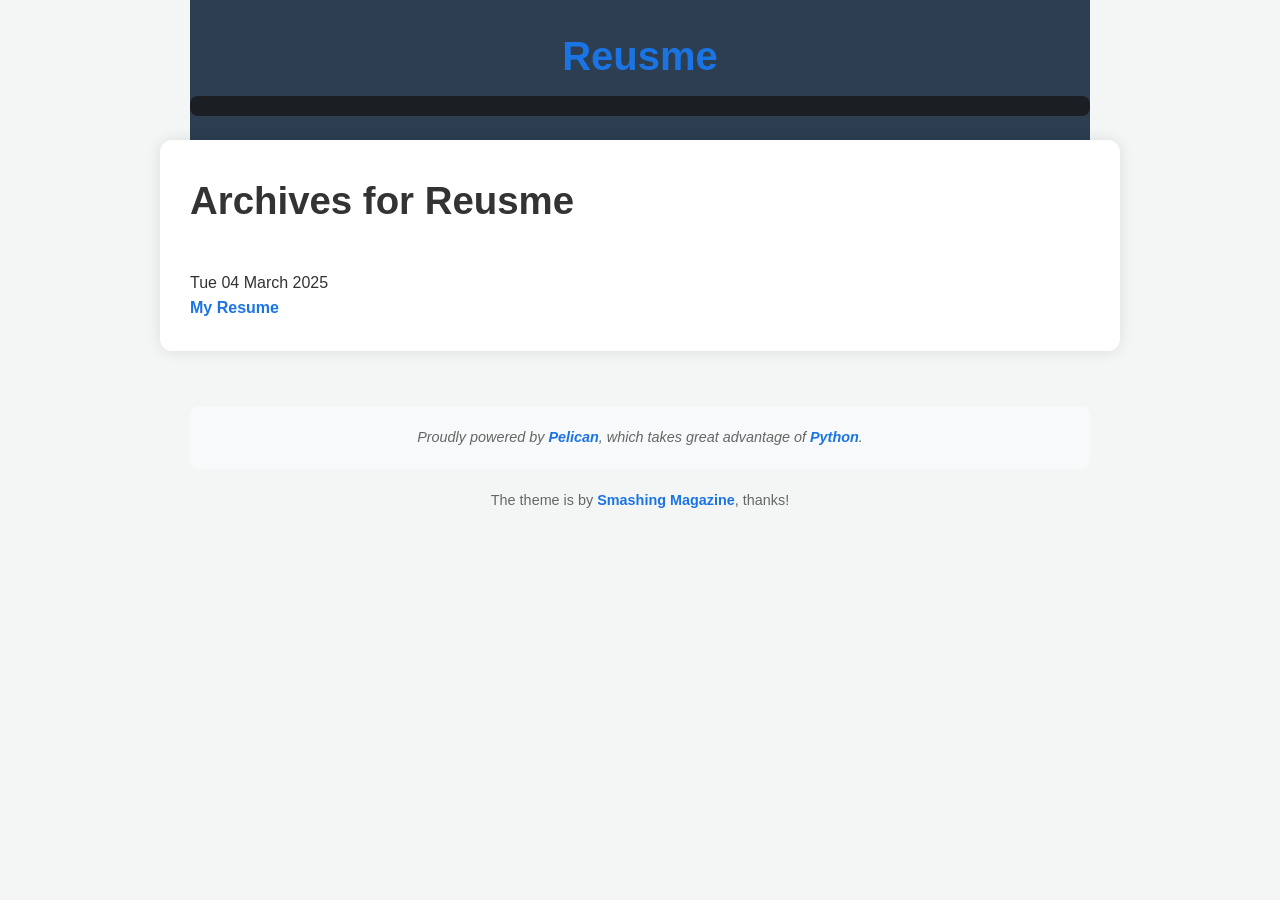
<file: archives.html>
<!DOCTYPE html>
<html lang="en">
        <head>
                        <meta charset="utf-8" />
                        <meta name="viewport" content="width=device-width, initial-scale=1.0" />
                        <meta name="generator" content="Pelican" />
                        <title>Reusme</title>
                        <link rel="stylesheet" href="/theme/css/main.css" />
        </head>

        <body id="index" class="home">
                <header id="banner" class="body">
                        <h1><a href="/">Reusme</a></h1>
                        <nav><ul>
                        </ul></nav>
                </header><!-- /#banner -->
    <section id="content" class="body">
        <h1>Archives for Reusme</h1>

        <dl>
                <dt>Tue 04 March 2025</dt>
                <dd><a href="/my-resume.html">My Resume</a></dd>
        </dl>
    </section>
                <section id="extras" class="body">
                </section><!-- /#extras -->

                <footer id="contentinfo" class="body">
                        <address id="about" class="vcard body">
                                Proudly powered by <a rel="nofollow" href="https://getpelican.com/">Pelican</a>, which takes great advantage of <a rel="nofollow" href="https://www.python.org/">Python</a>.
                        </address><!-- /#about -->

                        <p>The theme is by <a rel="nofollow" href="https://www.smashingmagazine.com/2009/08/designing-a-html-5-layout-from-scratch/">Smashing Magazine</a>, thanks!</p>
                </footer><!-- /#contentinfo -->

        </body>
</html>
</file>
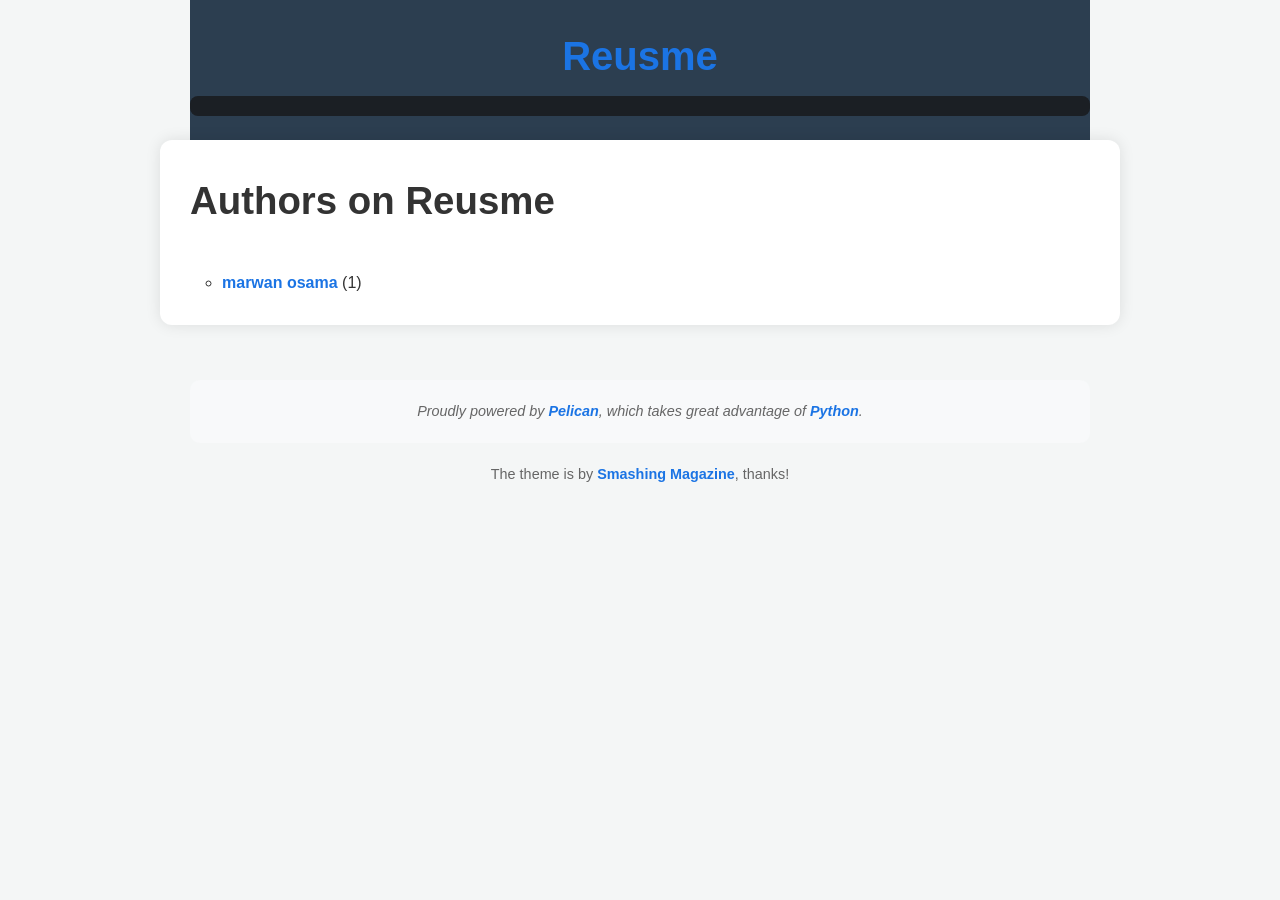
<file: authors.html>
<!DOCTYPE html>
<html lang="en">
        <head>
                        <meta charset="utf-8" />
                        <meta name="viewport" content="width=device-width, initial-scale=1.0" />
                        <meta name="generator" content="Pelican" />
                        <title>Reusme - Authors</title>
                        <link rel="stylesheet" href="/theme/css/main.css" />
        </head>

        <body id="index" class="home">
                <header id="banner" class="body">
                        <h1><a href="/">Reusme</a></h1>
                        <nav><ul>
                        </ul></nav>
                </header><!-- /#banner -->

    <section id="content" class="body">
        <h1>Authors on Reusme</h1>
        <ul>
                <li><a href="/author/marwan-osama.html">marwan osama</a> (1)</li>
        </ul>
    </section>

                <section id="extras" class="body">
                </section><!-- /#extras -->

                <footer id="contentinfo" class="body">
                        <address id="about" class="vcard body">
                                Proudly powered by <a rel="nofollow" href="https://getpelican.com/">Pelican</a>, which takes great advantage of <a rel="nofollow" href="https://www.python.org/">Python</a>.
                        </address><!-- /#about -->

                        <p>The theme is by <a rel="nofollow" href="https://www.smashingmagazine.com/2009/08/designing-a-html-5-layout-from-scratch/">Smashing Magazine</a>, thanks!</p>
                </footer><!-- /#contentinfo -->

        </body>
</html>
</file>
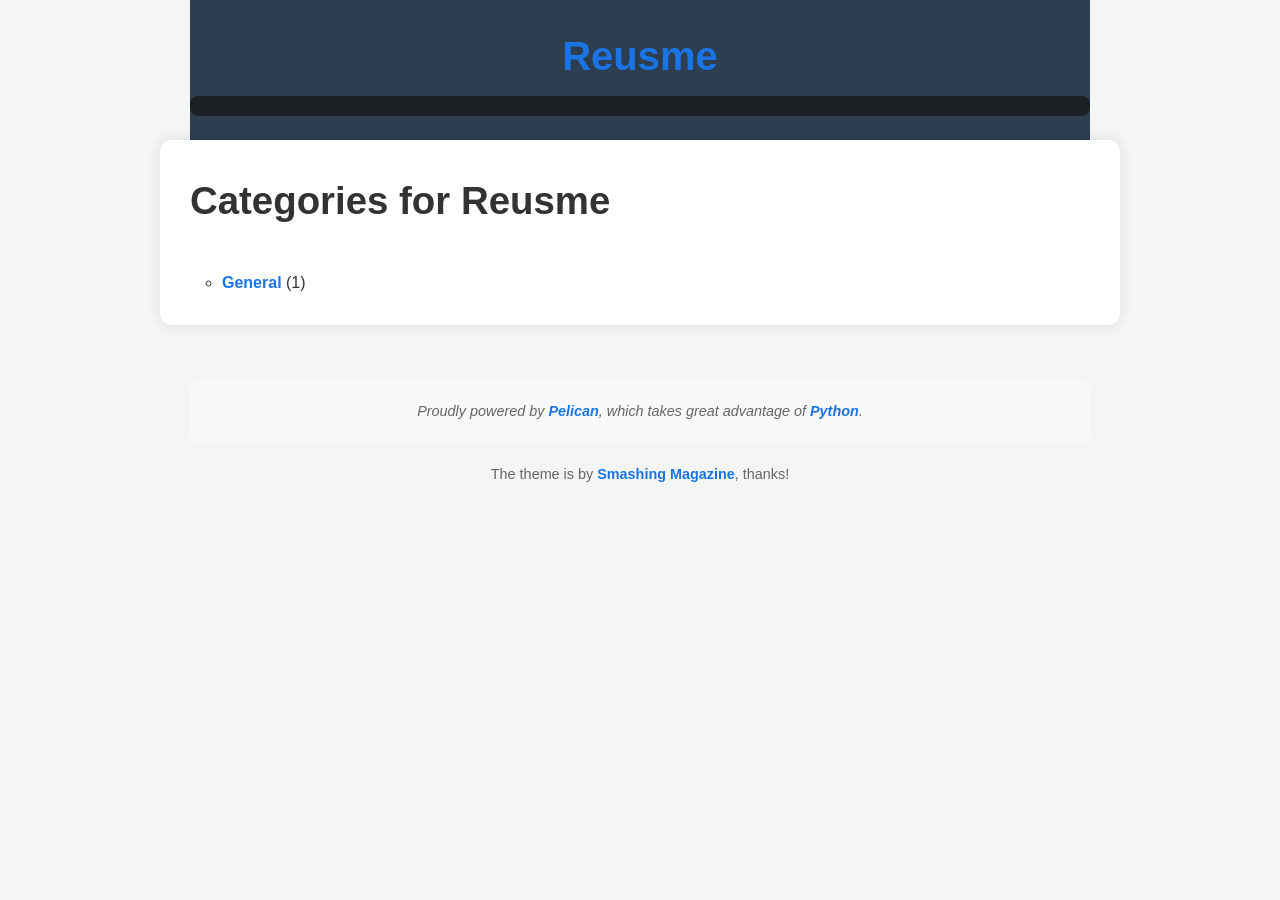
<file: categories.html>
<!DOCTYPE html>
<html lang="en">
        <head>
                        <meta charset="utf-8" />
                        <meta name="viewport" content="width=device-width, initial-scale=1.0" />
                        <meta name="generator" content="Pelican" />
                        <title>Reusme - Categories</title>
                        <link rel="stylesheet" href="/theme/css/main.css" />
        </head>

        <body id="index" class="home">
                <header id="banner" class="body">
                        <h1><a href="/">Reusme</a></h1>
                        <nav><ul>
                        </ul></nav>
                </header><!-- /#banner -->

    <section id="content" class="body">
        <h1>Categories for Reusme</h1>
        <ul>
                <li><a href="/category/general.html">General</a> (1)</li>
        </ul>
    </section>

                <section id="extras" class="body">
                </section><!-- /#extras -->

                <footer id="contentinfo" class="body">
                        <address id="about" class="vcard body">
                                Proudly powered by <a rel="nofollow" href="https://getpelican.com/">Pelican</a>, which takes great advantage of <a rel="nofollow" href="https://www.python.org/">Python</a>.
                        </address><!-- /#about -->

                        <p>The theme is by <a rel="nofollow" href="https://www.smashingmagazine.com/2009/08/designing-a-html-5-layout-from-scratch/">Smashing Magazine</a>, thanks!</p>
                </footer><!-- /#contentinfo -->

        </body>
</html>
</file>
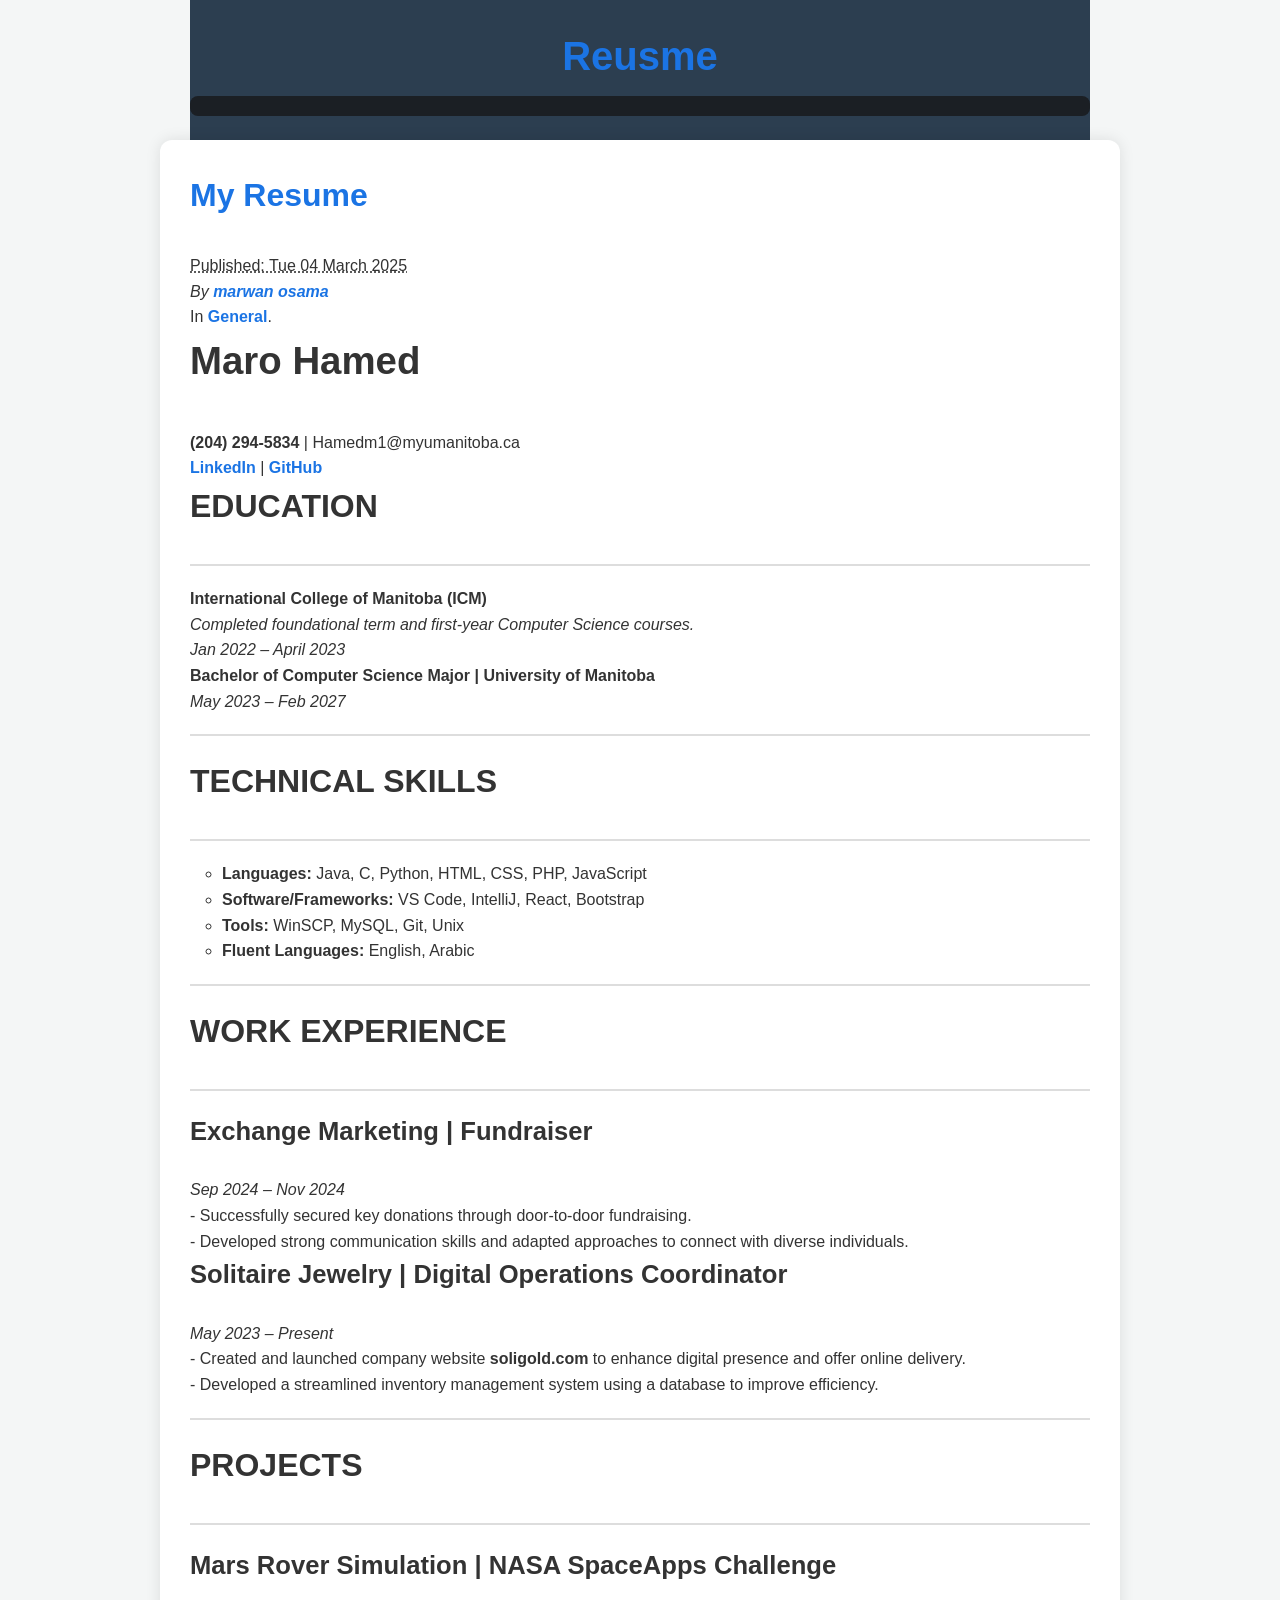
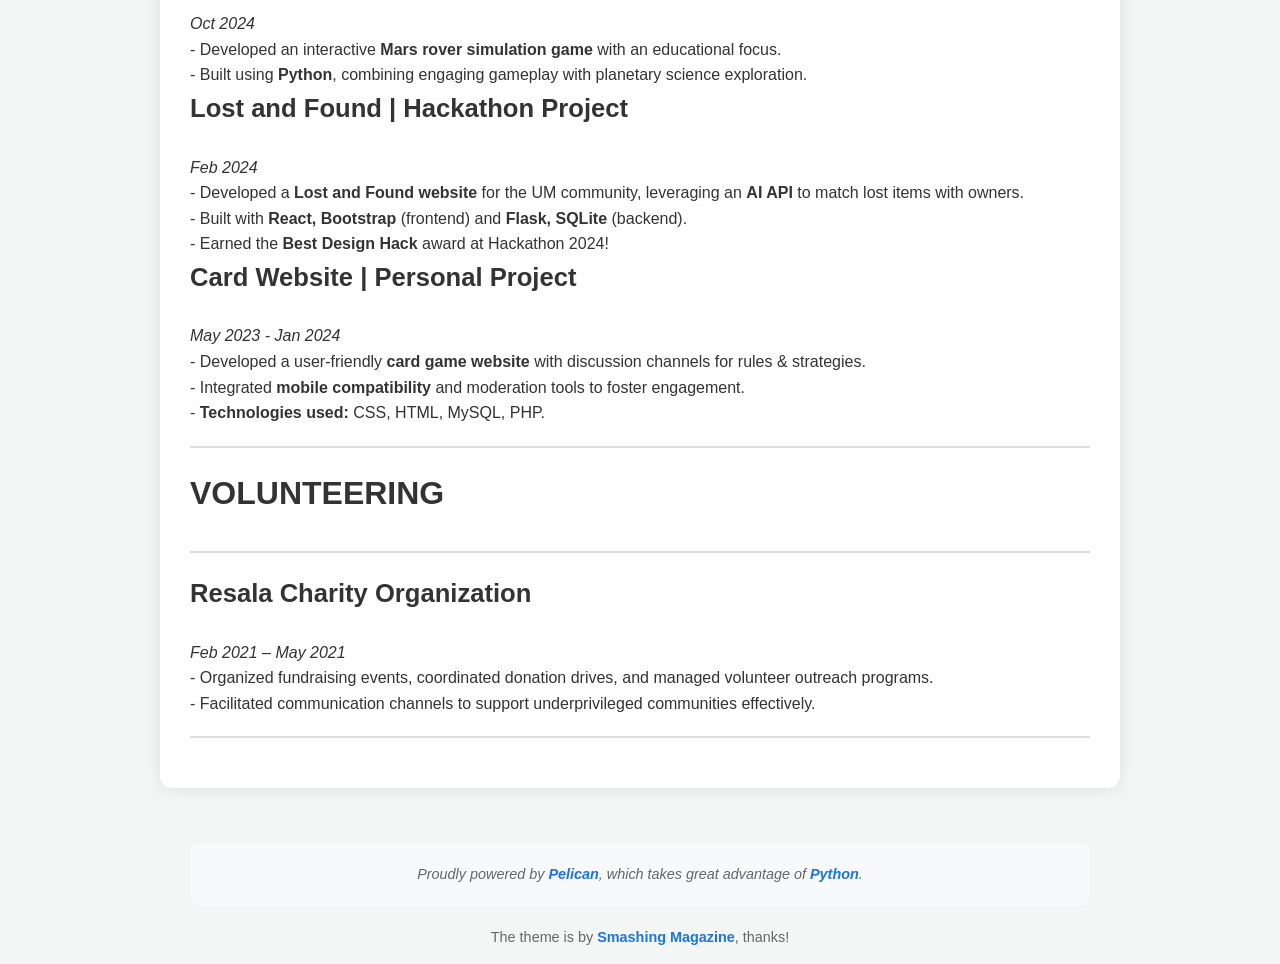
<file: my-resume.html>
<!DOCTYPE html>
<html lang="en">
        <head>
                        <meta charset="utf-8" />
                        <meta name="viewport" content="width=device-width, initial-scale=1.0" />
                        <meta name="generator" content="Pelican" />
                        <title>My Resume</title>
                        <link rel="stylesheet" href="/theme/css/main.css" />
    <meta name="description" content="Maro Hamed (204) 294-5834 | Hamedm1@myumanitoba.ca LinkedIn | GitHub EDUCATION International College of Manitoba (ICM) Completed foundational term..." />
        </head>

        <body id="index" class="home">
                <header id="banner" class="body">
                        <h1><a href="/">Reusme</a></h1>
                        <nav><ul>
                        </ul></nav>
                </header><!-- /#banner -->
  <section id="content" class="body">
    <article>
      <header>
        <h1 class="entry-title">
          <a href="/my-resume.html" rel="bookmark"
             title="Permalink to My Resume">My Resume</a></h1>
      </header>

      <div class="entry-content">
<footer class="post-info">
        <abbr class="published" title="2025-03-04T00:00:00+00:00">
                Published: Tue 04 March 2025
        </abbr>

                <address class="vcard author">
                        By                                 <a class="url fn" href="/author/marwan-osama.html">marwan osama</a>
                </address>
        <p>In <a href="/category/general.html">General</a>.</p>
        
</footer><!-- /.post-info -->        <h1>Maro Hamed</h1>
<p><strong>(204) 294-5834</strong> | Hamedm1@myumanitoba.ca<br>
<a href="https://www.linkedin.com/in/marwan-hamed-a735362b5/">LinkedIn</a> | <a href="https://github.com/Maro1317">GitHub</a>  </p>
<h2>EDUCATION</h2>
<hr>
<p><strong>International College of Manitoba (ICM)</strong><br>
<em>Completed foundational term and first-year Computer Science courses.</em><br>
<em>Jan 2022 – April 2023</em>  </p>
<p><strong>Bachelor of Computer Science Major | University of Manitoba</strong><br>
<em>May 2023 – Feb 2027</em>  </p>
<hr>
<h2>TECHNICAL SKILLS</h2>
<hr>
<ul>
<li><strong>Languages:</strong> Java, C, Python, HTML, CSS, PHP, JavaScript  </li>
<li><strong>Software/Frameworks:</strong> VS Code, IntelliJ, React, Bootstrap  </li>
<li><strong>Tools:</strong> WinSCP, MySQL, Git, Unix  </li>
<li><strong>Fluent Languages:</strong> English, Arabic  </li>
</ul>
<hr>
<h2>WORK EXPERIENCE</h2>
<hr>
<h3><strong>Exchange Marketing | Fundraiser</strong></h3>
<p><em>Sep 2024 – Nov 2024</em><br>
- Successfully secured key donations through door-to-door fundraising.<br>
- Developed strong communication skills and adapted approaches to connect with diverse individuals.  </p>
<h3><strong>Solitaire Jewelry | Digital Operations Coordinator</strong></h3>
<p><em>May 2023 – Present</em><br>
- Created and launched company website <strong>soligold.com</strong> to enhance digital presence and offer online delivery.<br>
- Developed a streamlined inventory management system using a database to improve efficiency.  </p>
<hr>
<h2>PROJECTS</h2>
<hr>
<h3><strong>Mars Rover Simulation | NASA SpaceApps Challenge</strong></h3>
<p><em>Oct 2024</em><br>
- Developed an interactive <strong>Mars rover simulation game</strong> with an educational focus.<br>
- Built using <strong>Python</strong>, combining engaging gameplay with planetary science exploration.  </p>
<h3><strong>Lost and Found | Hackathon Project</strong></h3>
<p><em>Feb 2024</em><br>
- Developed a <strong>Lost and Found website</strong> for the UM community, leveraging an <strong>AI API</strong> to match lost items with owners.<br>
- Built with <strong>React, Bootstrap</strong> (frontend) and <strong>Flask, SQLite</strong> (backend).<br>
- Earned the <strong>Best Design Hack</strong> award at Hackathon 2024!  </p>
<h3><strong>Card Website | Personal Project</strong></h3>
<p><em>May 2023 - Jan 2024</em><br>
- Developed a user-friendly <strong>card game website</strong> with discussion channels for rules &amp; strategies.<br>
- Integrated <strong>mobile compatibility</strong> and moderation tools to foster engagement.<br>
- <strong>Technologies used:</strong> CSS, HTML, MySQL, PHP.  </p>
<hr>
<h2>VOLUNTEERING</h2>
<hr>
<h3><strong>Resala Charity Organization</strong></h3>
<p><em>Feb 2021 – May 2021</em><br>
- Organized fundraising events, coordinated donation drives, and managed volunteer outreach programs.<br>
- Facilitated communication channels to support underprivileged communities effectively.  </p>
<hr>
      </div><!-- /.entry-content -->

    </article>
  </section>
                <section id="extras" class="body">
                </section><!-- /#extras -->

                <footer id="contentinfo" class="body">
                        <address id="about" class="vcard body">
                                Proudly powered by <a rel="nofollow" href="https://getpelican.com/">Pelican</a>, which takes great advantage of <a rel="nofollow" href="https://www.python.org/">Python</a>.
                        </address><!-- /#about -->

                        <p>The theme is by <a rel="nofollow" href="https://www.smashingmagazine.com/2009/08/designing-a-html-5-layout-from-scratch/">Smashing Magazine</a>, thanks!</p>
                </footer><!-- /#contentinfo -->

        </body>
</html>
</file>
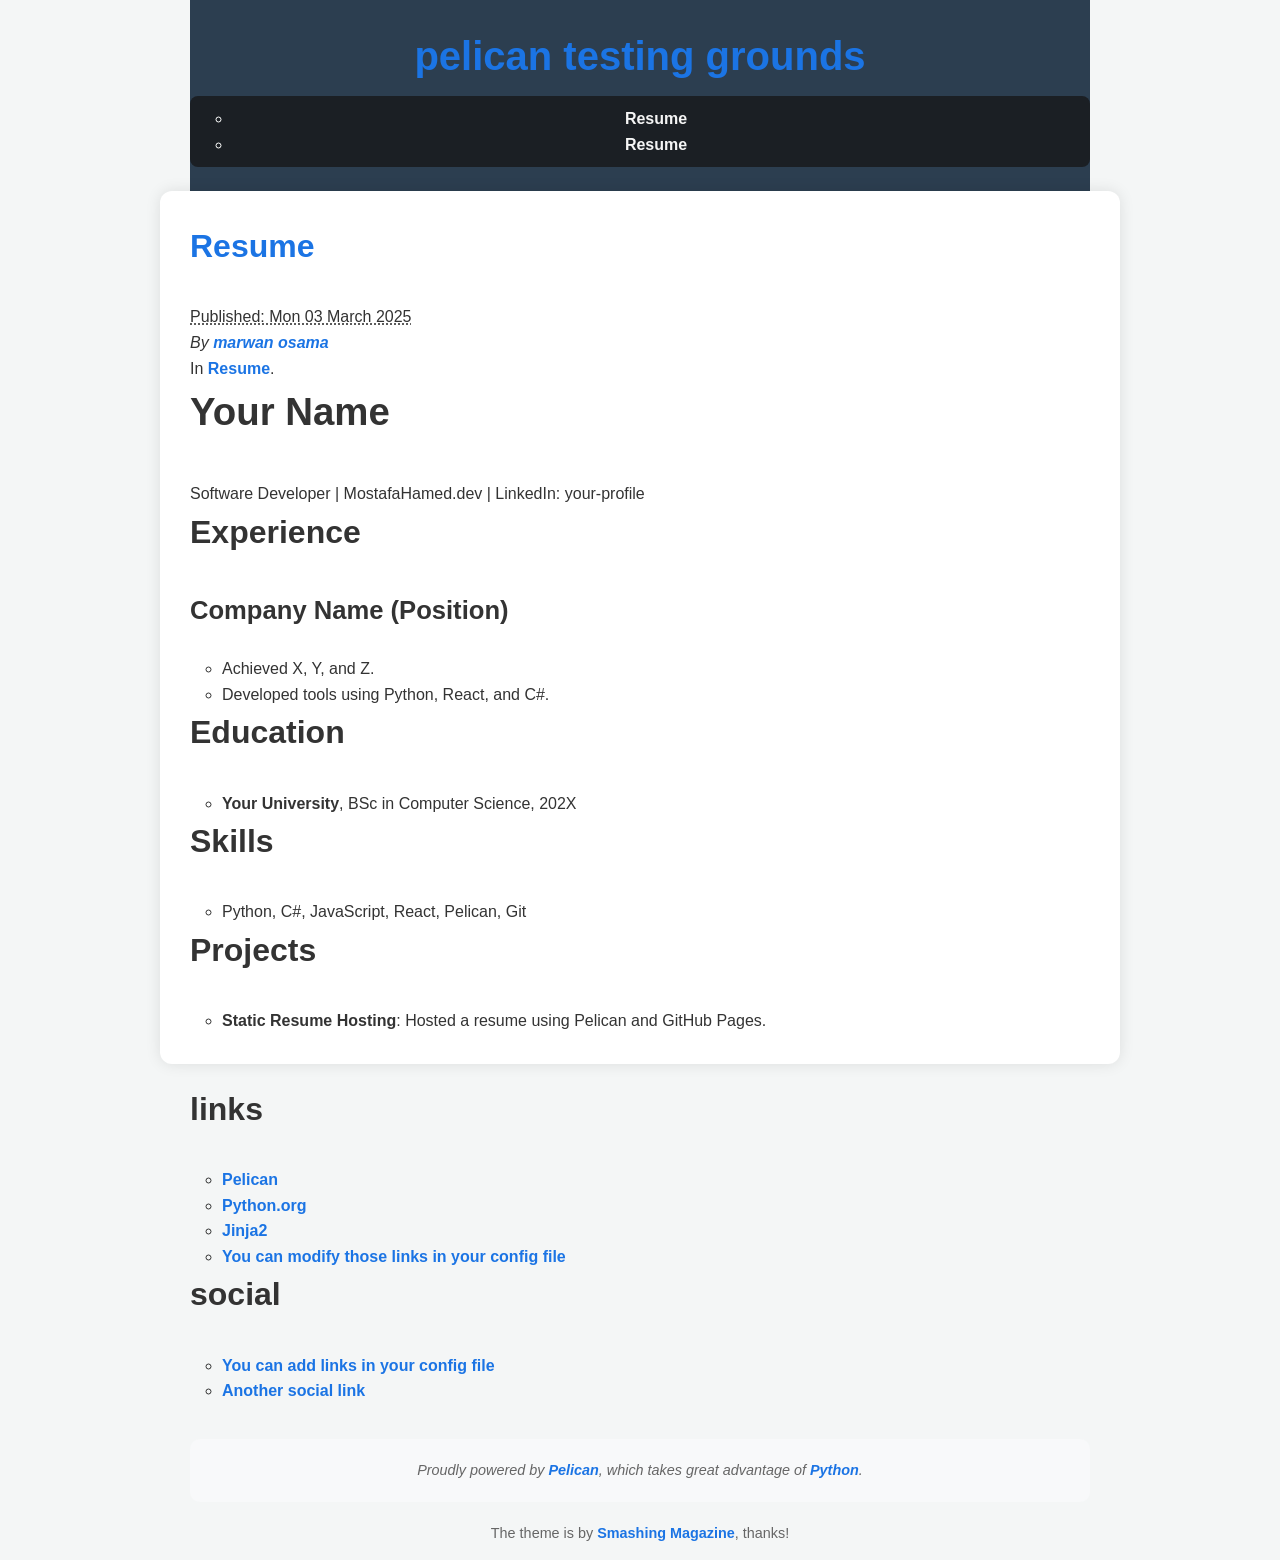
<file: resume.html>
<!DOCTYPE html>
<html lang="en">
        <head>
                        <meta charset="utf-8" />
                        <meta name="viewport" content="width=device-width, initial-scale=1.0" />
                        <meta name="generator" content="Pelican" />
                        <title>Resume</title>
                        <link rel="stylesheet" href="/theme/css/main.css" />
    <meta name="description" content="Your Name Software Developer | MostafaHamed.dev | LinkedIn: your-profile Experience Company Name (Position) Achieved X, Y, and Z. Developed tools..." />
        </head>

        <body id="index" class="home">
                <header id="banner" class="body">
                        <h1><a href="/">pelican testing grounds</a></h1>
                        <nav><ul>
                                                <li><a href="/pages/resume.html">Resume</a></li>
                                                <li class="active"><a href="/category/resume.html">Resume</a></li>
                        </ul></nav>
                </header><!-- /#banner -->
  <section id="content" class="body">
    <article>
      <header>
        <h1 class="entry-title">
          <a href="/resume.html" rel="bookmark"
             title="Permalink to Resume">Resume</a></h1>
      </header>

      <div class="entry-content">
<footer class="post-info">
        <abbr class="published" title="2025-03-03T00:00:00+00:00">
                Published: Mon 03 March 2025
        </abbr>

                <address class="vcard author">
                        By                                 <a class="url fn" href="/author/marwan-osama.html">marwan osama</a>
                </address>
        <p>In <a href="/category/resume.html">Resume</a>.</p>
        
</footer><!-- /.post-info -->        <h1><strong>Your Name</strong></h1>
<p>Software Developer | MostafaHamed.dev | LinkedIn: your-profile</p>
<h2><strong>Experience</strong></h2>
<h3><strong>Company Name (Position)</strong></h3>
<ul>
<li>Achieved X, Y, and Z.</li>
<li>Developed tools using Python, React, and C#.</li>
</ul>
<h2><strong>Education</strong></h2>
<ul>
<li><strong>Your University</strong>, BSc in Computer Science, 202X</li>
</ul>
<h2><strong>Skills</strong></h2>
<ul>
<li>Python, C#, JavaScript, React, Pelican, Git</li>
</ul>
<h2><strong>Projects</strong></h2>
<ul>
<li><strong>Static Resume Hosting</strong>: Hosted a resume using Pelican and GitHub Pages.</li>
</ul>
      </div><!-- /.entry-content -->

    </article>
  </section>
                <section id="extras" class="body">
                                <div class="blogroll">
                                        <h2>links</h2>
                                        <ul>
                                                        <li><a href="https://getpelican.com/">Pelican</a></li>
                                                        <li><a href="https://www.python.org/">Python.org</a></li>
                                                        <li><a href="https://palletsprojects.com/p/jinja/">Jinja2</a></li>
                                                        <li><a href="#">You can modify those links in your config file</a></li>
                                        </ul>
                                </div><!-- /.blogroll -->
                                <div class="social">
                                        <h2>social</h2>
                                        <ul>

                                                        <li><a href="#">You can add links in your config file</a></li>
                                                        <li><a href="#">Another social link</a></li>
                                        </ul>
                                </div><!-- /.social -->
                </section><!-- /#extras -->

                <footer id="contentinfo" class="body">
                        <address id="about" class="vcard body">
                                Proudly powered by <a rel="nofollow" href="https://getpelican.com/">Pelican</a>, which takes great advantage of <a rel="nofollow" href="https://www.python.org/">Python</a>.
                        </address><!-- /#about -->

                        <p>The theme is by <a rel="nofollow" href="https://www.smashingmagazine.com/2009/08/designing-a-html-5-layout-from-scratch/">Smashing Magazine</a>, thanks!</p>
                </footer><!-- /#contentinfo -->

        </body>
</html>
</file>
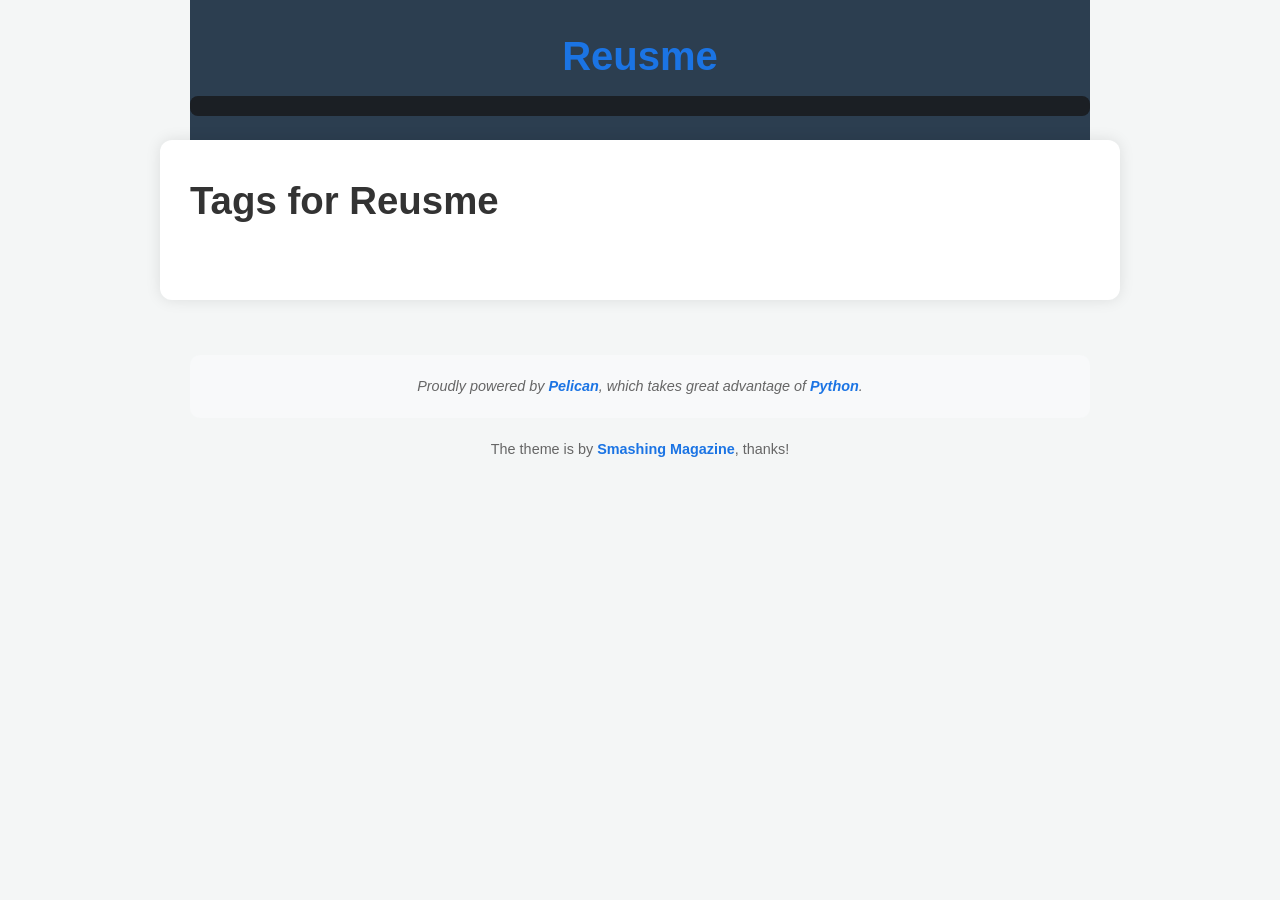
<file: tags.html>
<!DOCTYPE html>
<html lang="en">
        <head>
                        <meta charset="utf-8" />
                        <meta name="viewport" content="width=device-width, initial-scale=1.0" />
                        <meta name="generator" content="Pelican" />
                        <title>Reusme - Tags</title>
                        <link rel="stylesheet" href="/theme/css/main.css" />
        </head>

        <body id="index" class="home">
                <header id="banner" class="body">
                        <h1><a href="/">Reusme</a></h1>
                        <nav><ul>
                        </ul></nav>
                </header><!-- /#banner -->

    <section id="content" class="body">
        <h1>Tags for Reusme</h1>
        <ul>
        </ul>
    </section>

                <section id="extras" class="body">
                </section><!-- /#extras -->

                <footer id="contentinfo" class="body">
                        <address id="about" class="vcard body">
                                Proudly powered by <a rel="nofollow" href="https://getpelican.com/">Pelican</a>, which takes great advantage of <a rel="nofollow" href="https://www.python.org/">Python</a>.
                        </address><!-- /#about -->

                        <p>The theme is by <a rel="nofollow" href="https://www.smashingmagazine.com/2009/08/designing-a-html-5-layout-from-scratch/">Smashing Magazine</a>, thanks!</p>
                </footer><!-- /#contentinfo -->

        </body>
</html>
</file>
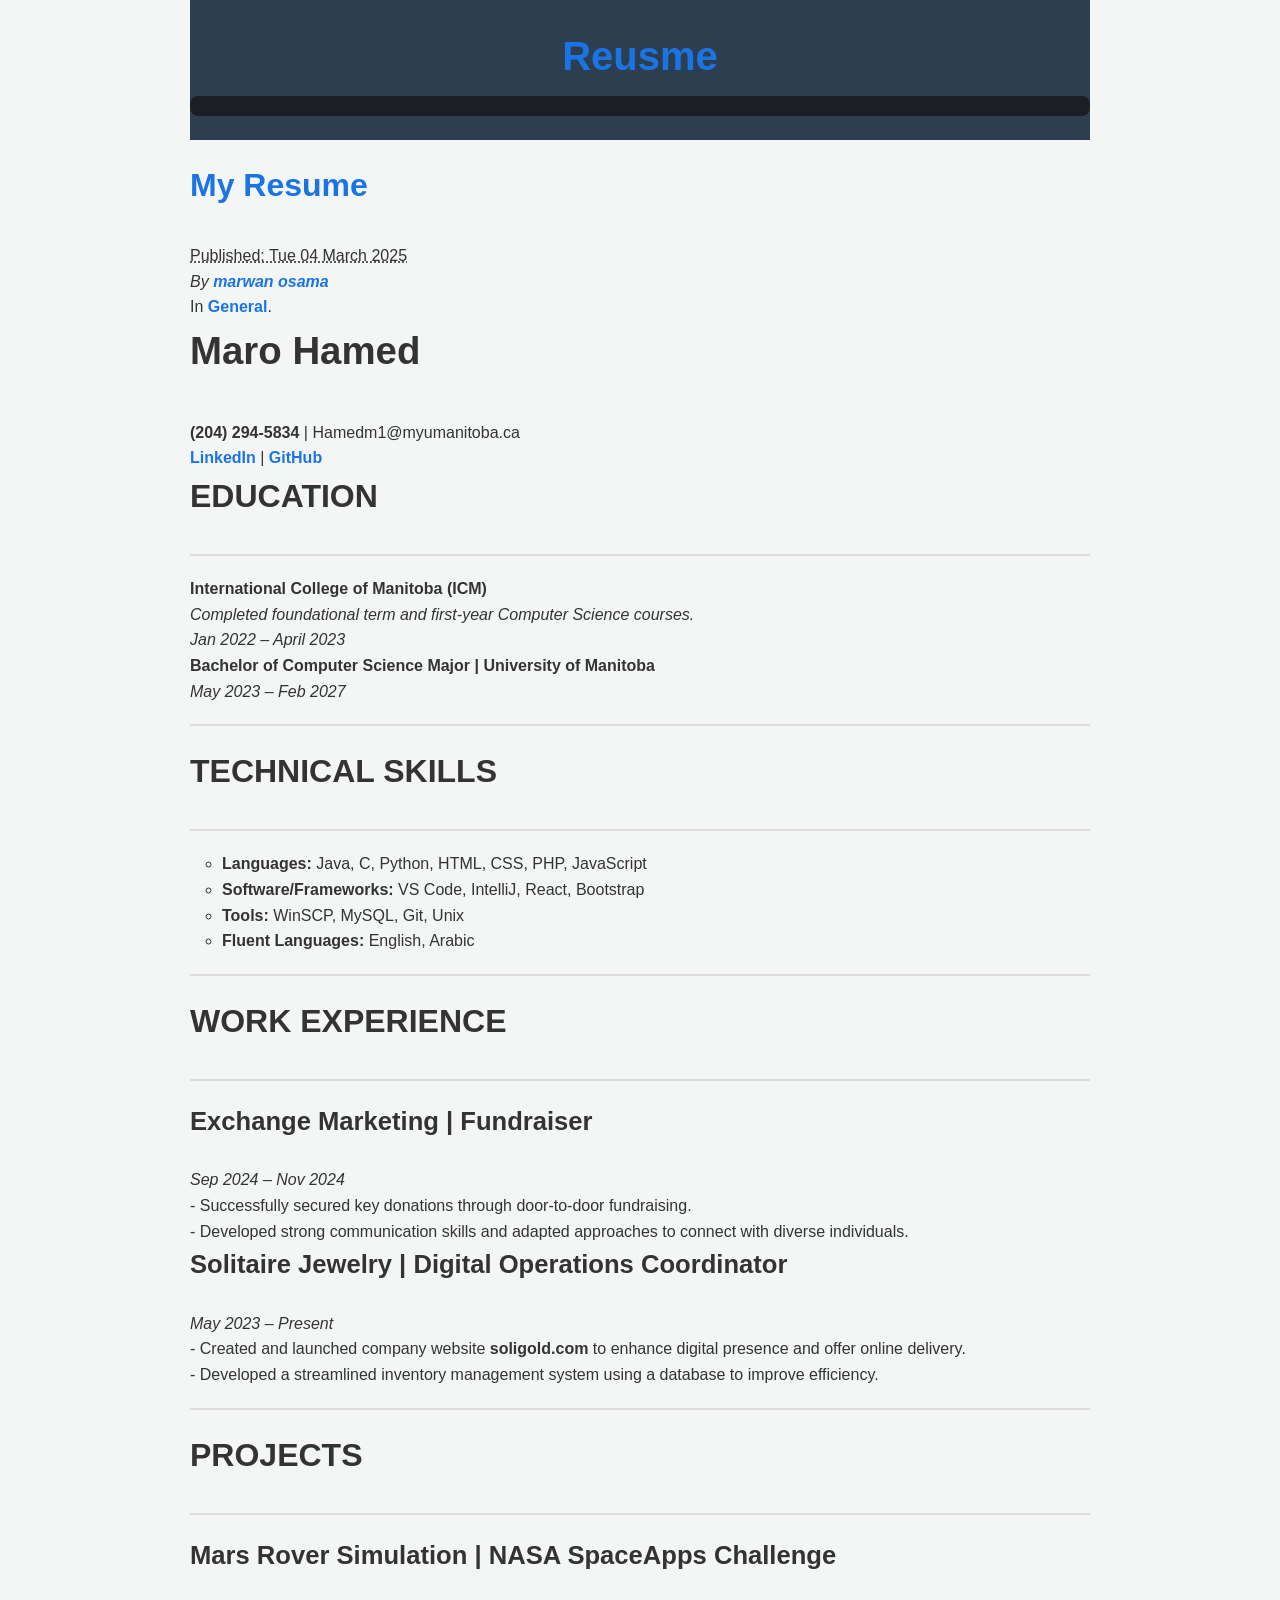
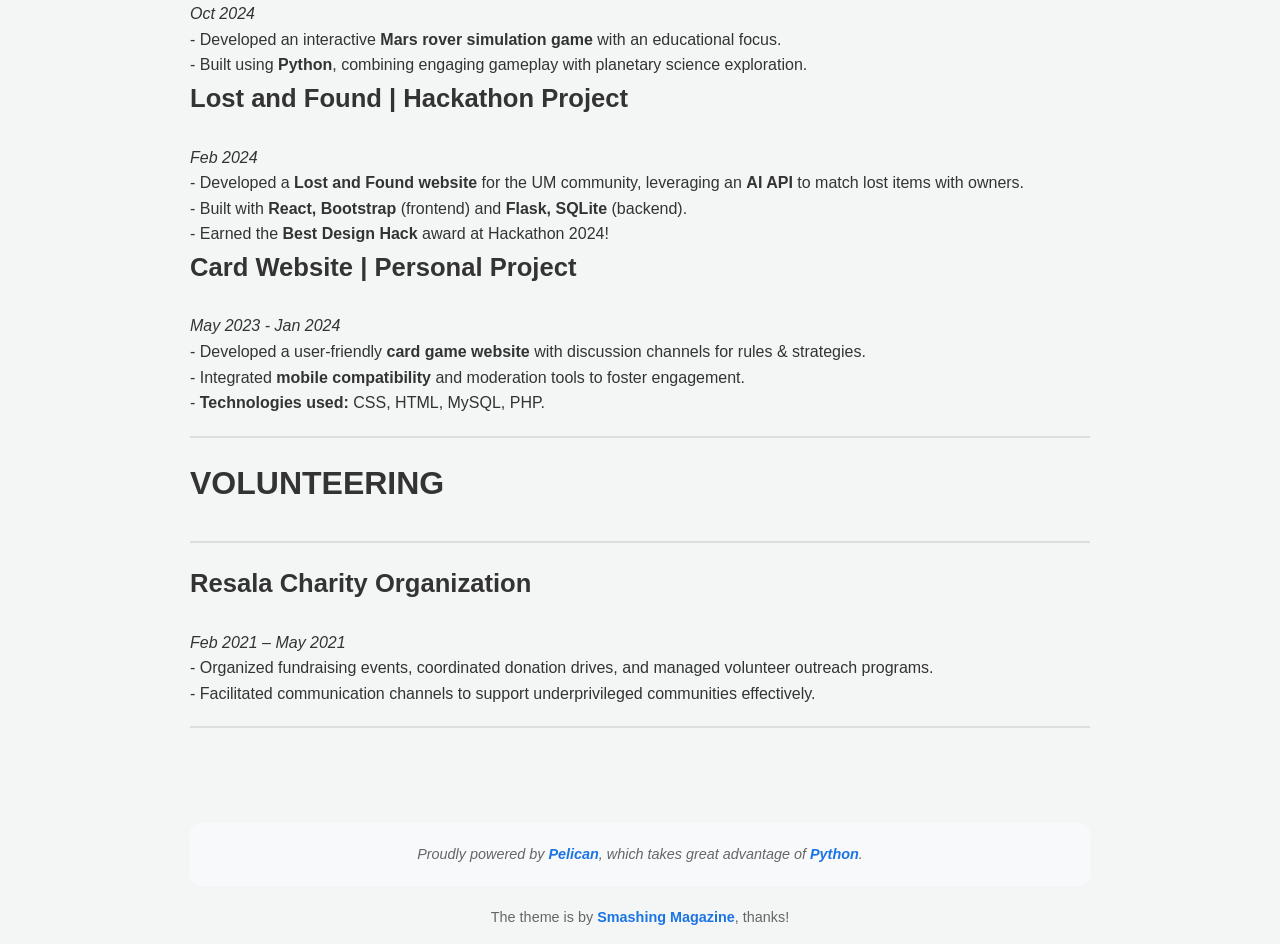
<file: author/marwan-osama.html>
<!DOCTYPE html>
<html lang="en">
        <head>
                        <meta charset="utf-8" />
                        <meta name="viewport" content="width=device-width, initial-scale=1.0" />
                        <meta name="generator" content="Pelican" />
                        <title>Reusme - marwan osama</title>
                        <link rel="stylesheet" href="/theme/css/main.css" />
        </head>

        <body id="index" class="home">
                <header id="banner" class="body">
                        <h1><a href="/">Reusme</a></h1>
                        <nav><ul>
                        </ul></nav>
                </header><!-- /#banner -->

                <aside id="featured" class="body">
                    <article>
                        <h1 class="entry-title"><a href="/my-resume.html">My Resume</a></h1>
<footer class="post-info">
        <abbr class="published" title="2025-03-04T00:00:00+00:00">
                Published: Tue 04 March 2025
        </abbr>

                <address class="vcard author">
                        By                                 <a class="url fn" href="/author/marwan-osama.html">marwan osama</a>
                </address>
        <p>In <a href="/category/general.html">General</a>.</p>
        
</footer><!-- /.post-info --><h1>Maro Hamed</h1>
<p><strong>(204) 294-5834</strong> | Hamedm1@myumanitoba.ca<br>
<a href="https://www.linkedin.com/in/marwan-hamed-a735362b5/">LinkedIn</a> | <a href="https://github.com/Maro1317">GitHub</a>  </p>
<h2>EDUCATION</h2>
<hr>
<p><strong>International College of Manitoba (ICM)</strong><br>
<em>Completed foundational term and first-year Computer Science courses.</em><br>
<em>Jan 2022 – April 2023</em>  </p>
<p><strong>Bachelor of Computer Science Major | University of Manitoba</strong><br>
<em>May 2023 – Feb 2027</em>  </p>
<hr>
<h2>TECHNICAL SKILLS</h2>
<hr>
<ul>
<li><strong>Languages:</strong> Java, C, Python, HTML, CSS, PHP, JavaScript  </li>
<li><strong>Software/Frameworks:</strong> VS Code, IntelliJ, React, Bootstrap  </li>
<li><strong>Tools:</strong> WinSCP, MySQL, Git, Unix  </li>
<li><strong>Fluent Languages:</strong> English, Arabic  </li>
</ul>
<hr>
<h2>WORK EXPERIENCE</h2>
<hr>
<h3><strong>Exchange Marketing | Fundraiser</strong></h3>
<p><em>Sep 2024 – Nov 2024</em><br>
- Successfully secured key donations through door-to-door fundraising.<br>
- Developed strong communication skills and adapted approaches to connect with diverse individuals.  </p>
<h3><strong>Solitaire Jewelry | Digital Operations Coordinator</strong></h3>
<p><em>May 2023 – Present</em><br>
- Created and launched company website <strong>soligold.com</strong> to enhance digital presence and offer online delivery.<br>
- Developed a streamlined inventory management system using a database to improve efficiency.  </p>
<hr>
<h2>PROJECTS</h2>
<hr>
<h3><strong>Mars Rover Simulation | NASA SpaceApps Challenge</strong></h3>
<p><em>Oct 2024</em><br>
- Developed an interactive <strong>Mars rover simulation game</strong> with an educational focus.<br>
- Built using <strong>Python</strong>, combining engaging gameplay with planetary science exploration.  </p>
<h3><strong>Lost and Found | Hackathon Project</strong></h3>
<p><em>Feb 2024</em><br>
- Developed a <strong>Lost and Found website</strong> for the UM community, leveraging an <strong>AI API</strong> to match lost items with owners.<br>
- Built with <strong>React, Bootstrap</strong> (frontend) and <strong>Flask, SQLite</strong> (backend).<br>
- Earned the <strong>Best Design Hack</strong> award at Hackathon 2024!  </p>
<h3><strong>Card Website | Personal Project</strong></h3>
<p><em>May 2023 - Jan 2024</em><br>
- Developed a user-friendly <strong>card game website</strong> with discussion channels for rules &amp; strategies.<br>
- Integrated <strong>mobile compatibility</strong> and moderation tools to foster engagement.<br>
- <strong>Technologies used:</strong> CSS, HTML, MySQL, PHP.  </p>
<hr>
<h2>VOLUNTEERING</h2>
<hr>
<h3><strong>Resala Charity Organization</strong></h3>
<p><em>Feb 2021 – May 2021</em><br>
- Organized fundraising events, coordinated donation drives, and managed volunteer outreach programs.<br>
- Facilitated communication channels to support underprivileged communities effectively.  </p>
<hr>                    </article>
                </aside><!-- /#featured -->
                <section id="extras" class="body">
                </section><!-- /#extras -->

                <footer id="contentinfo" class="body">
                        <address id="about" class="vcard body">
                                Proudly powered by <a rel="nofollow" href="https://getpelican.com/">Pelican</a>, which takes great advantage of <a rel="nofollow" href="https://www.python.org/">Python</a>.
                        </address><!-- /#about -->

                        <p>The theme is by <a rel="nofollow" href="https://www.smashingmagazine.com/2009/08/designing-a-html-5-layout-from-scratch/">Smashing Magazine</a>, thanks!</p>
                </footer><!-- /#contentinfo -->

        </body>
</html>
</file>
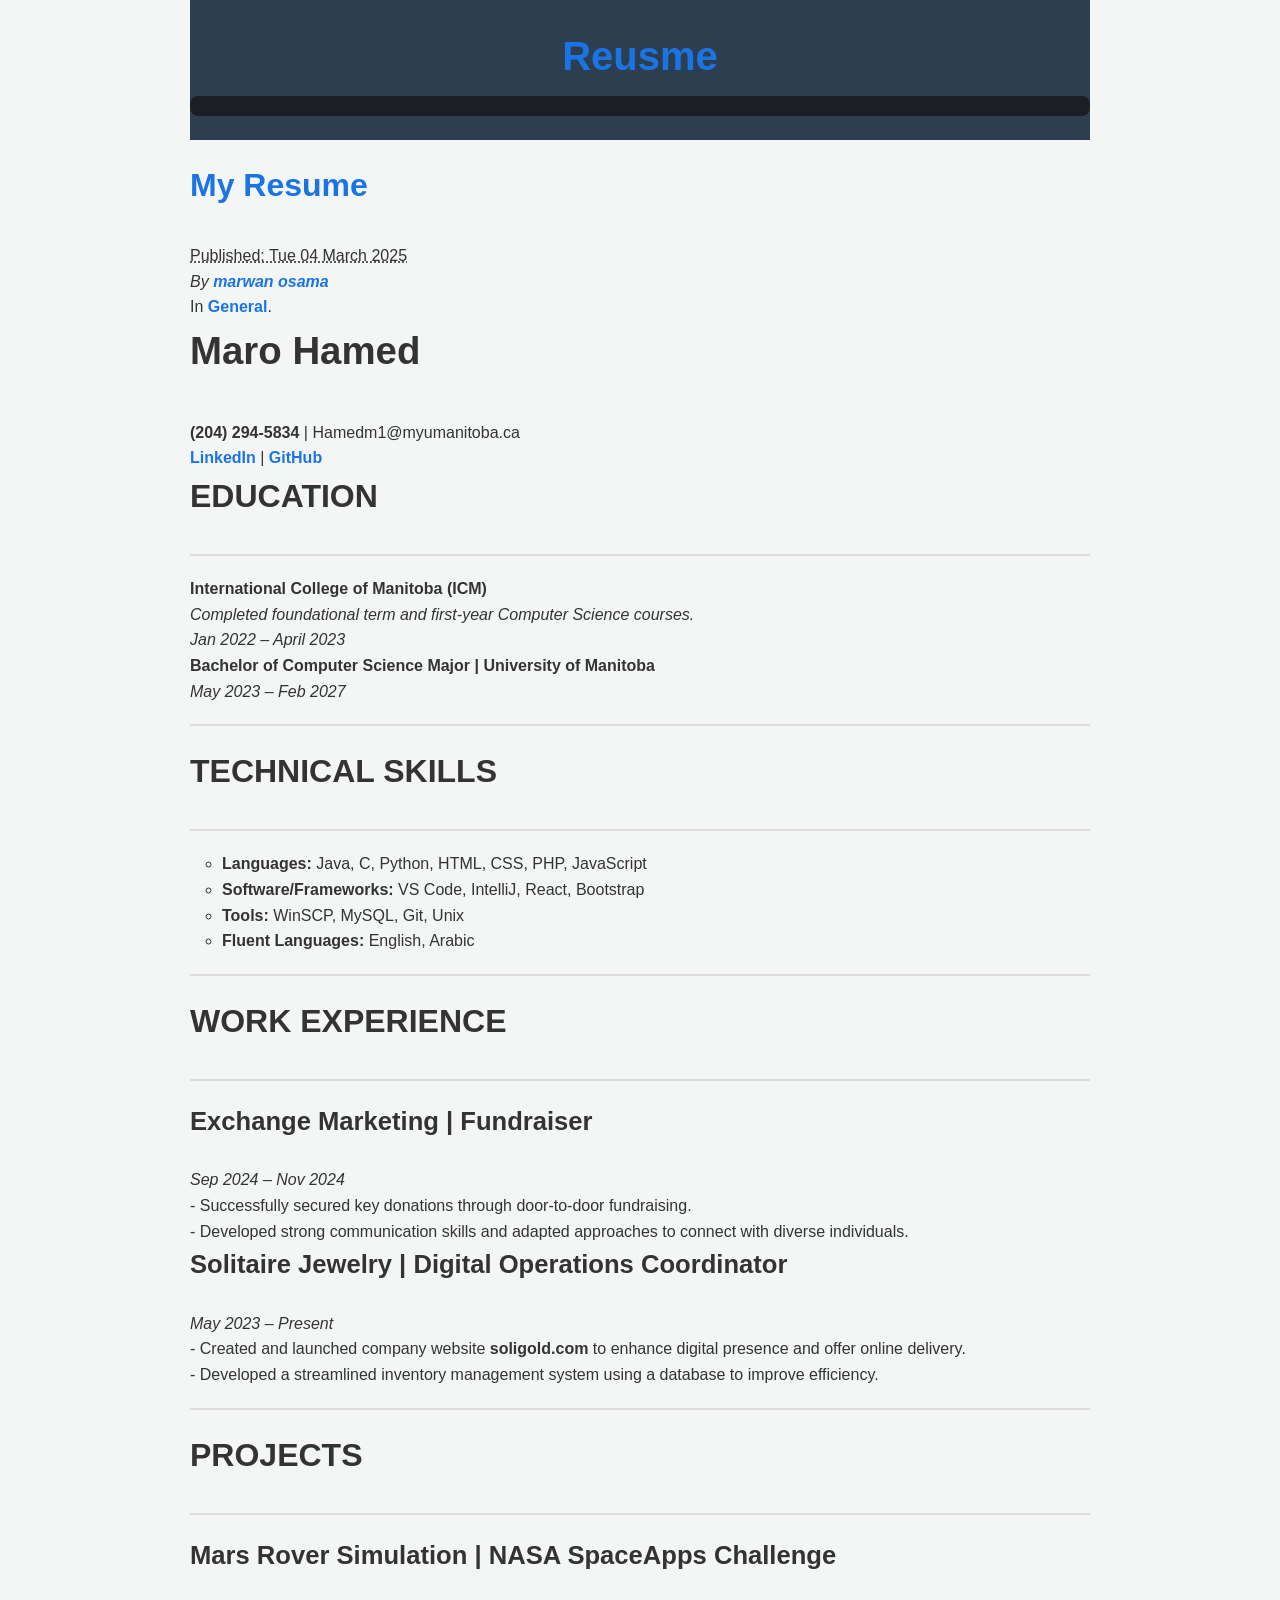
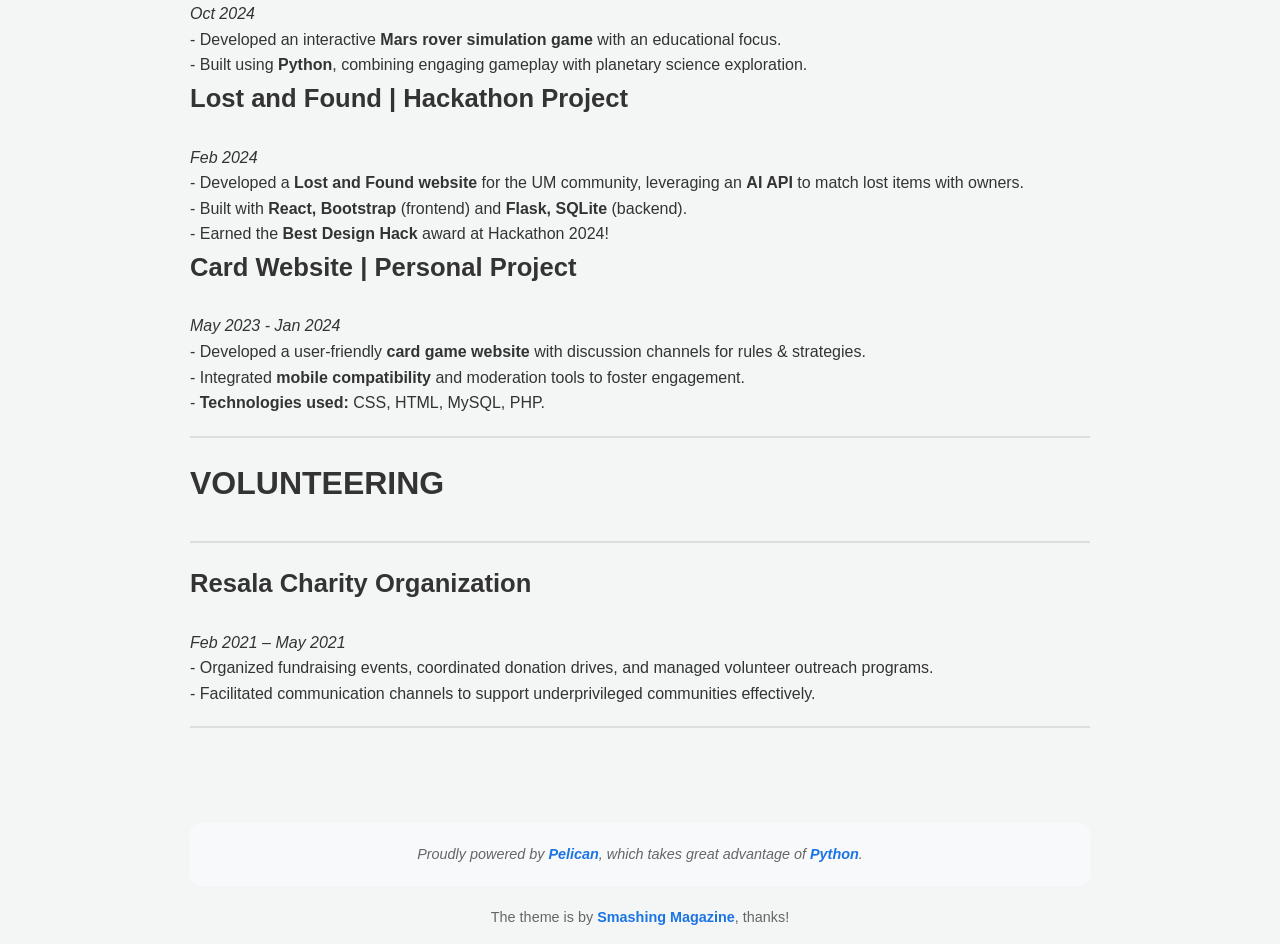
<file: category/general.html>
<!DOCTYPE html>
<html lang="en">
        <head>
                        <meta charset="utf-8" />
                        <meta name="viewport" content="width=device-width, initial-scale=1.0" />
                        <meta name="generator" content="Pelican" />
                        <title>Reusme - General</title>
                        <link rel="stylesheet" href="/theme/css/main.css" />
        </head>

        <body id="index" class="home">
                <header id="banner" class="body">
                        <h1><a href="/">Reusme</a></h1>
                        <nav><ul>
                        </ul></nav>
                </header><!-- /#banner -->

                <aside id="featured" class="body">
                    <article>
                        <h1 class="entry-title"><a href="/my-resume.html">My Resume</a></h1>
<footer class="post-info">
        <abbr class="published" title="2025-03-04T00:00:00+00:00">
                Published: Tue 04 March 2025
        </abbr>

                <address class="vcard author">
                        By                                 <a class="url fn" href="/author/marwan-osama.html">marwan osama</a>
                </address>
        <p>In <a href="/category/general.html">General</a>.</p>
        
</footer><!-- /.post-info --><h1>Maro Hamed</h1>
<p><strong>(204) 294-5834</strong> | Hamedm1@myumanitoba.ca<br>
<a href="https://www.linkedin.com/in/marwan-hamed-a735362b5/">LinkedIn</a> | <a href="https://github.com/Maro1317">GitHub</a>  </p>
<h2>EDUCATION</h2>
<hr>
<p><strong>International College of Manitoba (ICM)</strong><br>
<em>Completed foundational term and first-year Computer Science courses.</em><br>
<em>Jan 2022 – April 2023</em>  </p>
<p><strong>Bachelor of Computer Science Major | University of Manitoba</strong><br>
<em>May 2023 – Feb 2027</em>  </p>
<hr>
<h2>TECHNICAL SKILLS</h2>
<hr>
<ul>
<li><strong>Languages:</strong> Java, C, Python, HTML, CSS, PHP, JavaScript  </li>
<li><strong>Software/Frameworks:</strong> VS Code, IntelliJ, React, Bootstrap  </li>
<li><strong>Tools:</strong> WinSCP, MySQL, Git, Unix  </li>
<li><strong>Fluent Languages:</strong> English, Arabic  </li>
</ul>
<hr>
<h2>WORK EXPERIENCE</h2>
<hr>
<h3><strong>Exchange Marketing | Fundraiser</strong></h3>
<p><em>Sep 2024 – Nov 2024</em><br>
- Successfully secured key donations through door-to-door fundraising.<br>
- Developed strong communication skills and adapted approaches to connect with diverse individuals.  </p>
<h3><strong>Solitaire Jewelry | Digital Operations Coordinator</strong></h3>
<p><em>May 2023 – Present</em><br>
- Created and launched company website <strong>soligold.com</strong> to enhance digital presence and offer online delivery.<br>
- Developed a streamlined inventory management system using a database to improve efficiency.  </p>
<hr>
<h2>PROJECTS</h2>
<hr>
<h3><strong>Mars Rover Simulation | NASA SpaceApps Challenge</strong></h3>
<p><em>Oct 2024</em><br>
- Developed an interactive <strong>Mars rover simulation game</strong> with an educational focus.<br>
- Built using <strong>Python</strong>, combining engaging gameplay with planetary science exploration.  </p>
<h3><strong>Lost and Found | Hackathon Project</strong></h3>
<p><em>Feb 2024</em><br>
- Developed a <strong>Lost and Found website</strong> for the UM community, leveraging an <strong>AI API</strong> to match lost items with owners.<br>
- Built with <strong>React, Bootstrap</strong> (frontend) and <strong>Flask, SQLite</strong> (backend).<br>
- Earned the <strong>Best Design Hack</strong> award at Hackathon 2024!  </p>
<h3><strong>Card Website | Personal Project</strong></h3>
<p><em>May 2023 - Jan 2024</em><br>
- Developed a user-friendly <strong>card game website</strong> with discussion channels for rules &amp; strategies.<br>
- Integrated <strong>mobile compatibility</strong> and moderation tools to foster engagement.<br>
- <strong>Technologies used:</strong> CSS, HTML, MySQL, PHP.  </p>
<hr>
<h2>VOLUNTEERING</h2>
<hr>
<h3><strong>Resala Charity Organization</strong></h3>
<p><em>Feb 2021 – May 2021</em><br>
- Organized fundraising events, coordinated donation drives, and managed volunteer outreach programs.<br>
- Facilitated communication channels to support underprivileged communities effectively.  </p>
<hr>                    </article>
                </aside><!-- /#featured -->
                <section id="extras" class="body">
                </section><!-- /#extras -->

                <footer id="contentinfo" class="body">
                        <address id="about" class="vcard body">
                                Proudly powered by <a rel="nofollow" href="https://getpelican.com/">Pelican</a>, which takes great advantage of <a rel="nofollow" href="https://www.python.org/">Python</a>.
                        </address><!-- /#about -->

                        <p>The theme is by <a rel="nofollow" href="https://www.smashingmagazine.com/2009/08/designing-a-html-5-layout-from-scratch/">Smashing Magazine</a>, thanks!</p>
                </footer><!-- /#contentinfo -->

        </body>
</html>
</file>
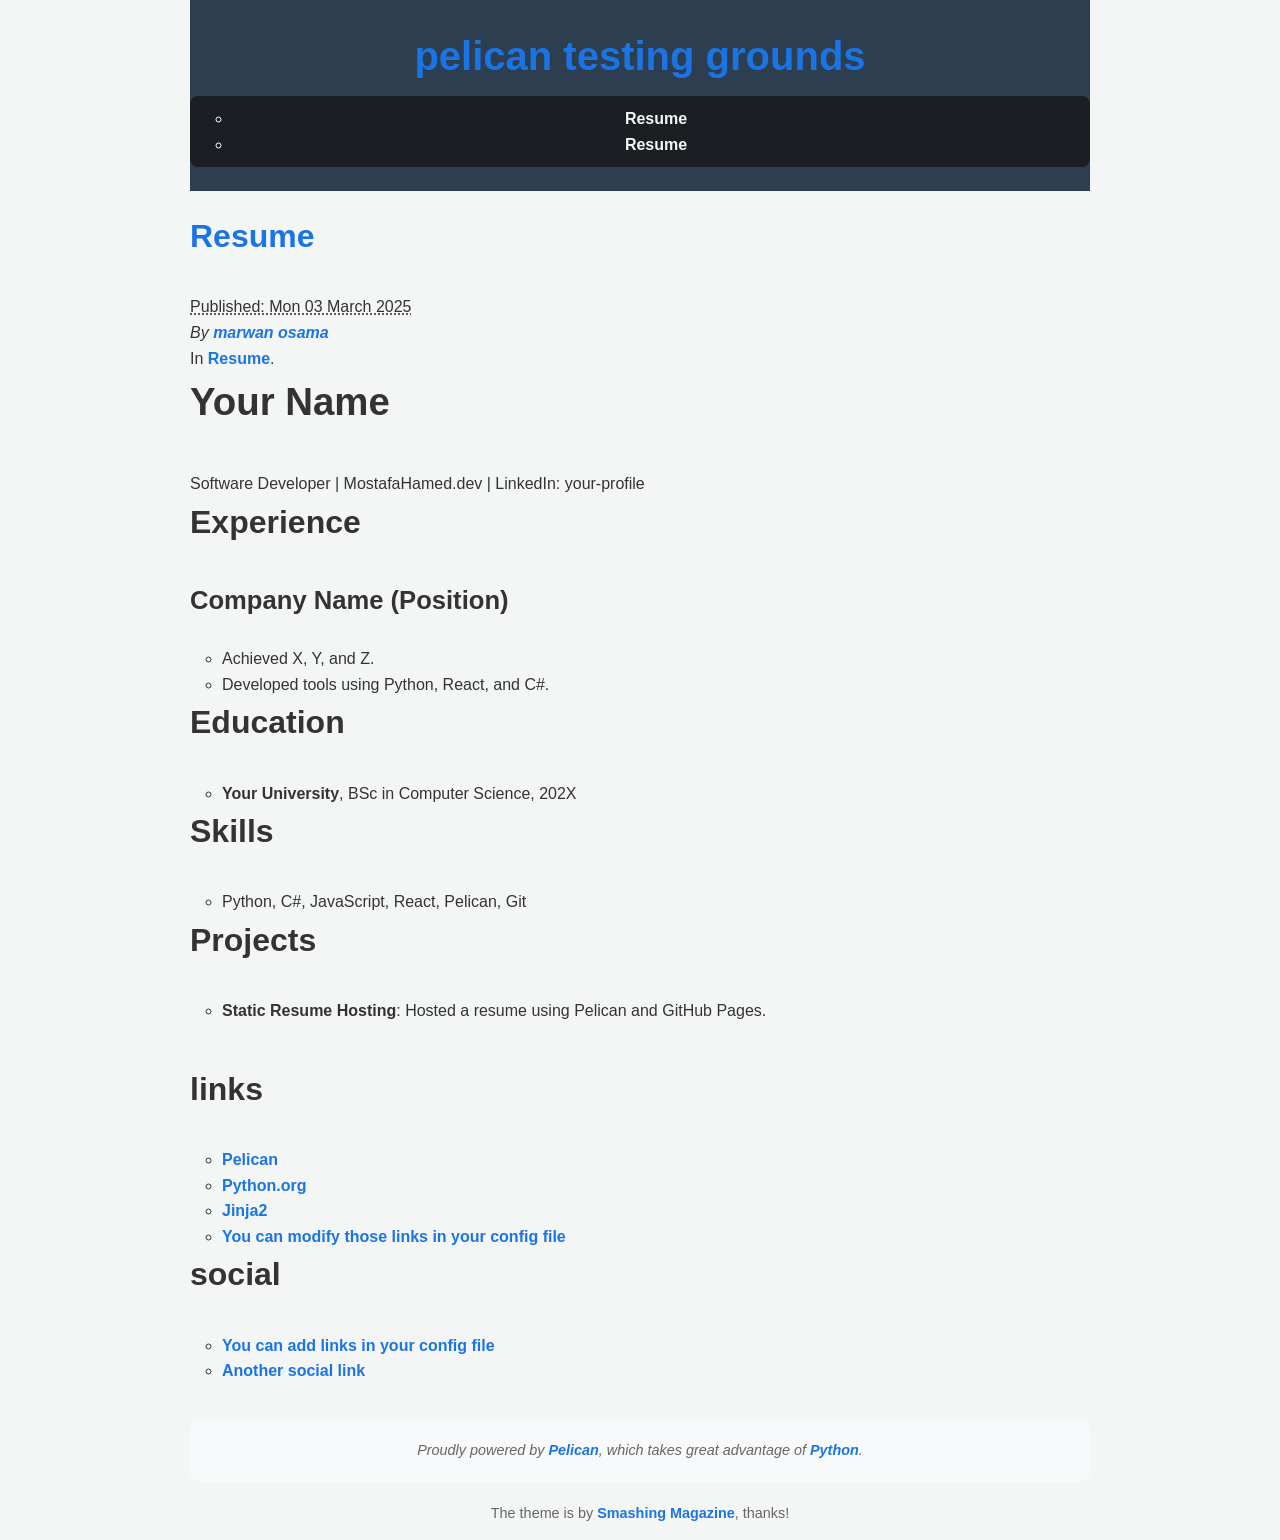
<file: category/resume.html>
<!DOCTYPE html>
<html lang="en">
        <head>
                        <meta charset="utf-8" />
                        <meta name="viewport" content="width=device-width, initial-scale=1.0" />
                        <meta name="generator" content="Pelican" />
                        <title>pelican testing grounds - Resume</title>
                        <link rel="stylesheet" href="/theme/css/main.css" />
        </head>

        <body id="index" class="home">
                <header id="banner" class="body">
                        <h1><a href="/">pelican testing grounds</a></h1>
                        <nav><ul>
                                                <li><a href="/pages/resume.html">Resume</a></li>
                                                <li class="active"><a href="/category/resume.html">Resume</a></li>
                        </ul></nav>
                </header><!-- /#banner -->

                <aside id="featured" class="body">
                    <article>
                        <h1 class="entry-title"><a href="/resume.html">Resume</a></h1>
<footer class="post-info">
        <abbr class="published" title="2025-03-03T00:00:00+00:00">
                Published: Mon 03 March 2025
        </abbr>

                <address class="vcard author">
                        By                                 <a class="url fn" href="/author/marwan-osama.html">marwan osama</a>
                </address>
        <p>In <a href="/category/resume.html">Resume</a>.</p>
        
</footer><!-- /.post-info --><h1><strong>Your Name</strong></h1>
<p>Software Developer | MostafaHamed.dev | LinkedIn: your-profile</p>
<h2><strong>Experience</strong></h2>
<h3><strong>Company Name (Position)</strong></h3>
<ul>
<li>Achieved X, Y, and Z.</li>
<li>Developed tools using Python, React, and C#.</li>
</ul>
<h2><strong>Education</strong></h2>
<ul>
<li><strong>Your University</strong>, BSc in Computer Science, 202X</li>
</ul>
<h2><strong>Skills</strong></h2>
<ul>
<li>Python, C#, JavaScript, React, Pelican, Git</li>
</ul>
<h2><strong>Projects</strong></h2>
<ul>
<li><strong>Static Resume Hosting</strong>: Hosted a resume using Pelican and GitHub Pages.</li>
</ul>                    </article>
                </aside><!-- /#featured -->
                <section id="extras" class="body">
                                <div class="blogroll">
                                        <h2>links</h2>
                                        <ul>
                                                        <li><a href="https://getpelican.com/">Pelican</a></li>
                                                        <li><a href="https://www.python.org/">Python.org</a></li>
                                                        <li><a href="https://palletsprojects.com/p/jinja/">Jinja2</a></li>
                                                        <li><a href="#">You can modify those links in your config file</a></li>
                                        </ul>
                                </div><!-- /.blogroll -->
                                <div class="social">
                                        <h2>social</h2>
                                        <ul>

                                                        <li><a href="#">You can add links in your config file</a></li>
                                                        <li><a href="#">Another social link</a></li>
                                        </ul>
                                </div><!-- /.social -->
                </section><!-- /#extras -->

                <footer id="contentinfo" class="body">
                        <address id="about" class="vcard body">
                                Proudly powered by <a rel="nofollow" href="https://getpelican.com/">Pelican</a>, which takes great advantage of <a rel="nofollow" href="https://www.python.org/">Python</a>.
                        </address><!-- /#about -->

                        <p>The theme is by <a rel="nofollow" href="https://www.smashingmagazine.com/2009/08/designing-a-html-5-layout-from-scratch/">Smashing Magazine</a>, thanks!</p>
                </footer><!-- /#contentinfo -->

        </body>
</html>
</file>
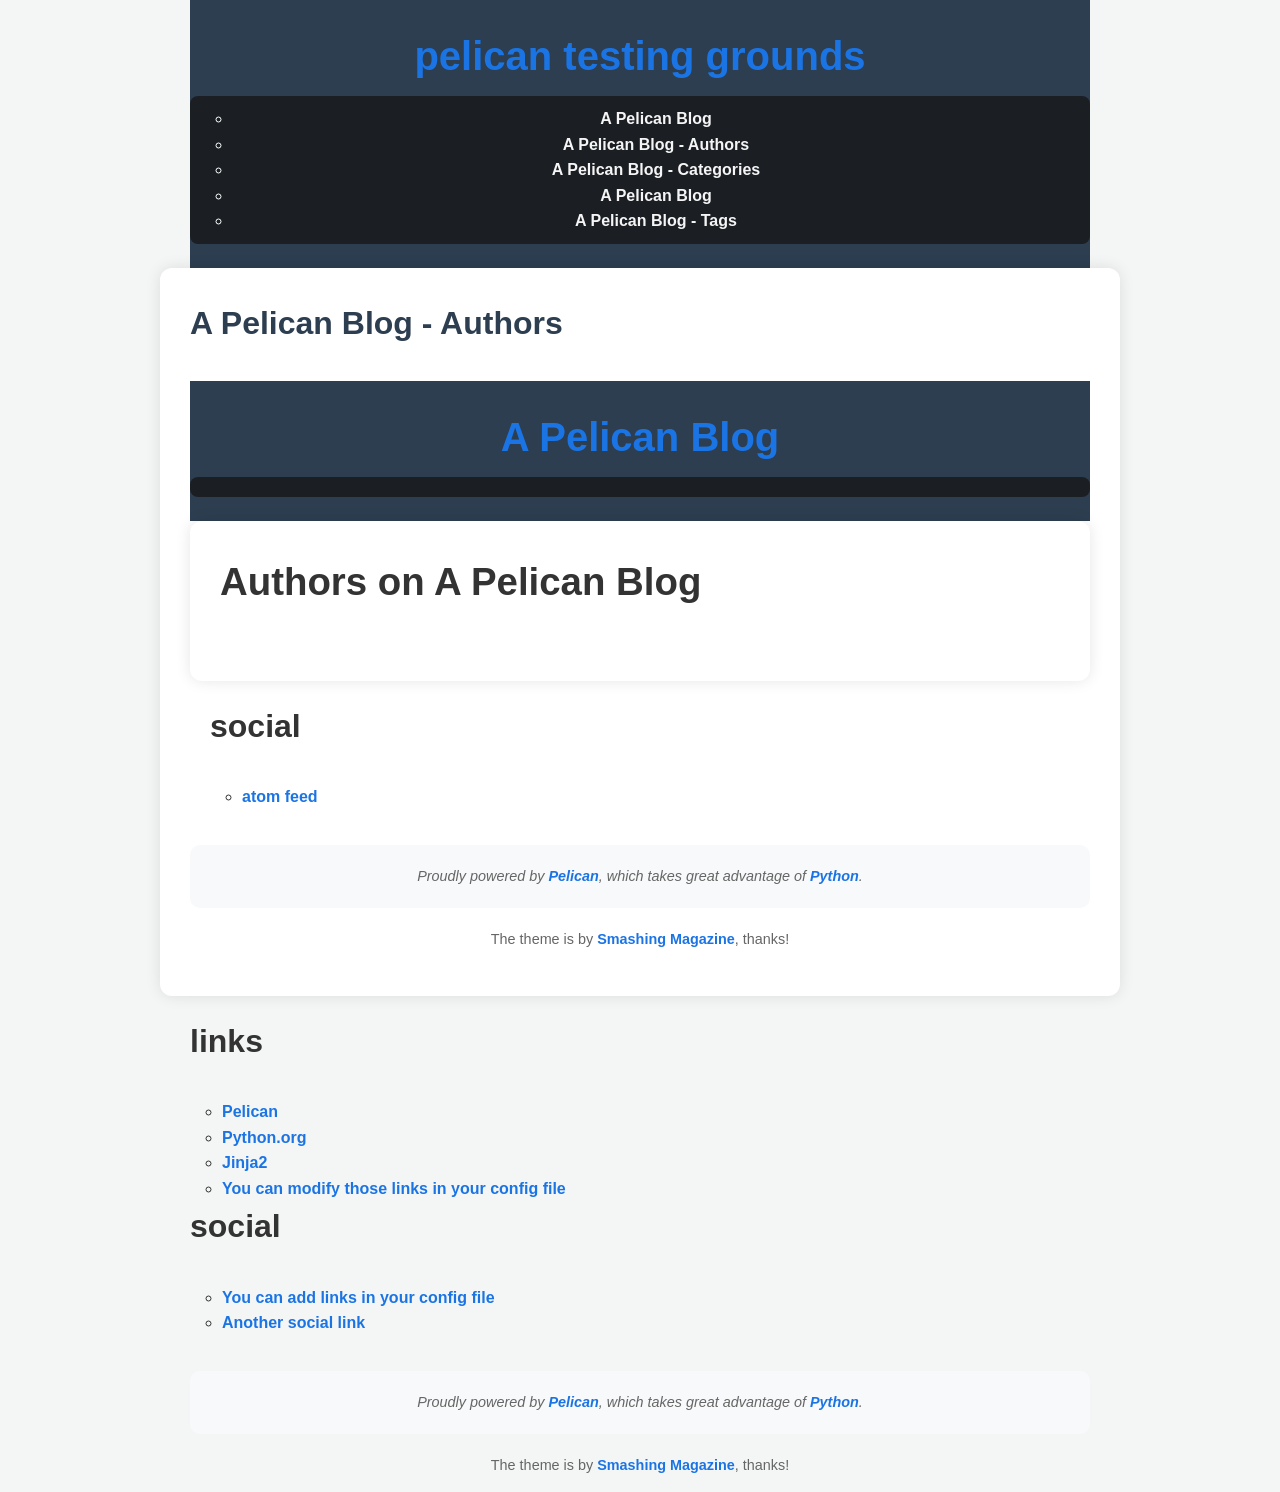
<file: pages/a-pelican-blog-authors.html>
<!DOCTYPE html>
<html lang="en">
        <head>
                        <meta charset="utf-8" />
                        <meta name="viewport" content="width=device-width, initial-scale=1.0" />
                        <meta name="generator" content="Pelican" />
                        <title>A Pelican Blog - Authors</title>
                        <link rel="stylesheet" href="/theme/css/main.css" />
        </head>

        <body id="index" class="home">
                <header id="banner" class="body">
                        <h1><a href="/">pelican testing grounds</a></h1>
                        <nav><ul>
                                                <li><a href="/pages/a-pelican-blog.html">A Pelican Blog</a></li>
                                                <li class="active"><a href="/pages/a-pelican-blog-authors.html">A Pelican Blog - Authors</a></li>
                                                <li><a href="/pages/a-pelican-blog-categories.html">A Pelican Blog - Categories</a></li>
                                                <li><a href="/pages/a-pelican-blog.html">A Pelican Blog</a></li>
                                                <li><a href="/pages/a-pelican-blog-tags.html">A Pelican Blog - Tags</a></li>
                        </ul></nav>
                </header><!-- /#banner -->
  <section id="content" class="body">
    <h1 class="entry-title">A Pelican Blog - Authors</h1>
    
    
                <header id="banner" class="body">
                        <h1><a href="/">A Pelican Blog</a></h1>
                        <nav><ul>
                        </ul></nav>
                </header><!-- /#banner -->

    <section id="content" class="body">
        <h1>Authors on A Pelican Blog</h1>
        <ul>
        </ul>
    </section>

                <section id="extras" class="body">
                                <div class="social">
                                        <h2>social</h2>
                                        <ul>
                                                        <li><a href="/feeds/all.atom.xml" type="application/atom+xml" rel="alternate">atom feed</a></li>

                                        </ul>
                                </div><!-- /.social -->
                </section><!-- /#extras -->

                <footer id="contentinfo" class="body">
                        <address id="about" class="vcard body">
                                Proudly powered by <a rel="nofollow" href="https://getpelican.com/">Pelican</a>, which takes great advantage of <a rel="nofollow" href="https://www.python.org/">Python</a>.
                        </address><!-- /#about -->

                        <p>The theme is by <a rel="nofollow" href="https://www.smashingmagazine.com/2009/08/designing-a-html-5-layout-from-scratch/">Smashing Magazine</a>, thanks!</p>
                </footer><!-- /#contentinfo -->

        
  </section>
                <section id="extras" class="body">
                                <div class="blogroll">
                                        <h2>links</h2>
                                        <ul>
                                                        <li><a href="https://getpelican.com/">Pelican</a></li>
                                                        <li><a href="https://www.python.org/">Python.org</a></li>
                                                        <li><a href="https://palletsprojects.com/p/jinja/">Jinja2</a></li>
                                                        <li><a href="#">You can modify those links in your config file</a></li>
                                        </ul>
                                </div><!-- /.blogroll -->
                                <div class="social">
                                        <h2>social</h2>
                                        <ul>

                                                        <li><a href="#">You can add links in your config file</a></li>
                                                        <li><a href="#">Another social link</a></li>
                                        </ul>
                                </div><!-- /.social -->
                </section><!-- /#extras -->

                <footer id="contentinfo" class="body">
                        <address id="about" class="vcard body">
                                Proudly powered by <a rel="nofollow" href="https://getpelican.com/">Pelican</a>, which takes great advantage of <a rel="nofollow" href="https://www.python.org/">Python</a>.
                        </address><!-- /#about -->

                        <p>The theme is by <a rel="nofollow" href="https://www.smashingmagazine.com/2009/08/designing-a-html-5-layout-from-scratch/">Smashing Magazine</a>, thanks!</p>
                </footer><!-- /#contentinfo -->

        </body>
</html>
</file>
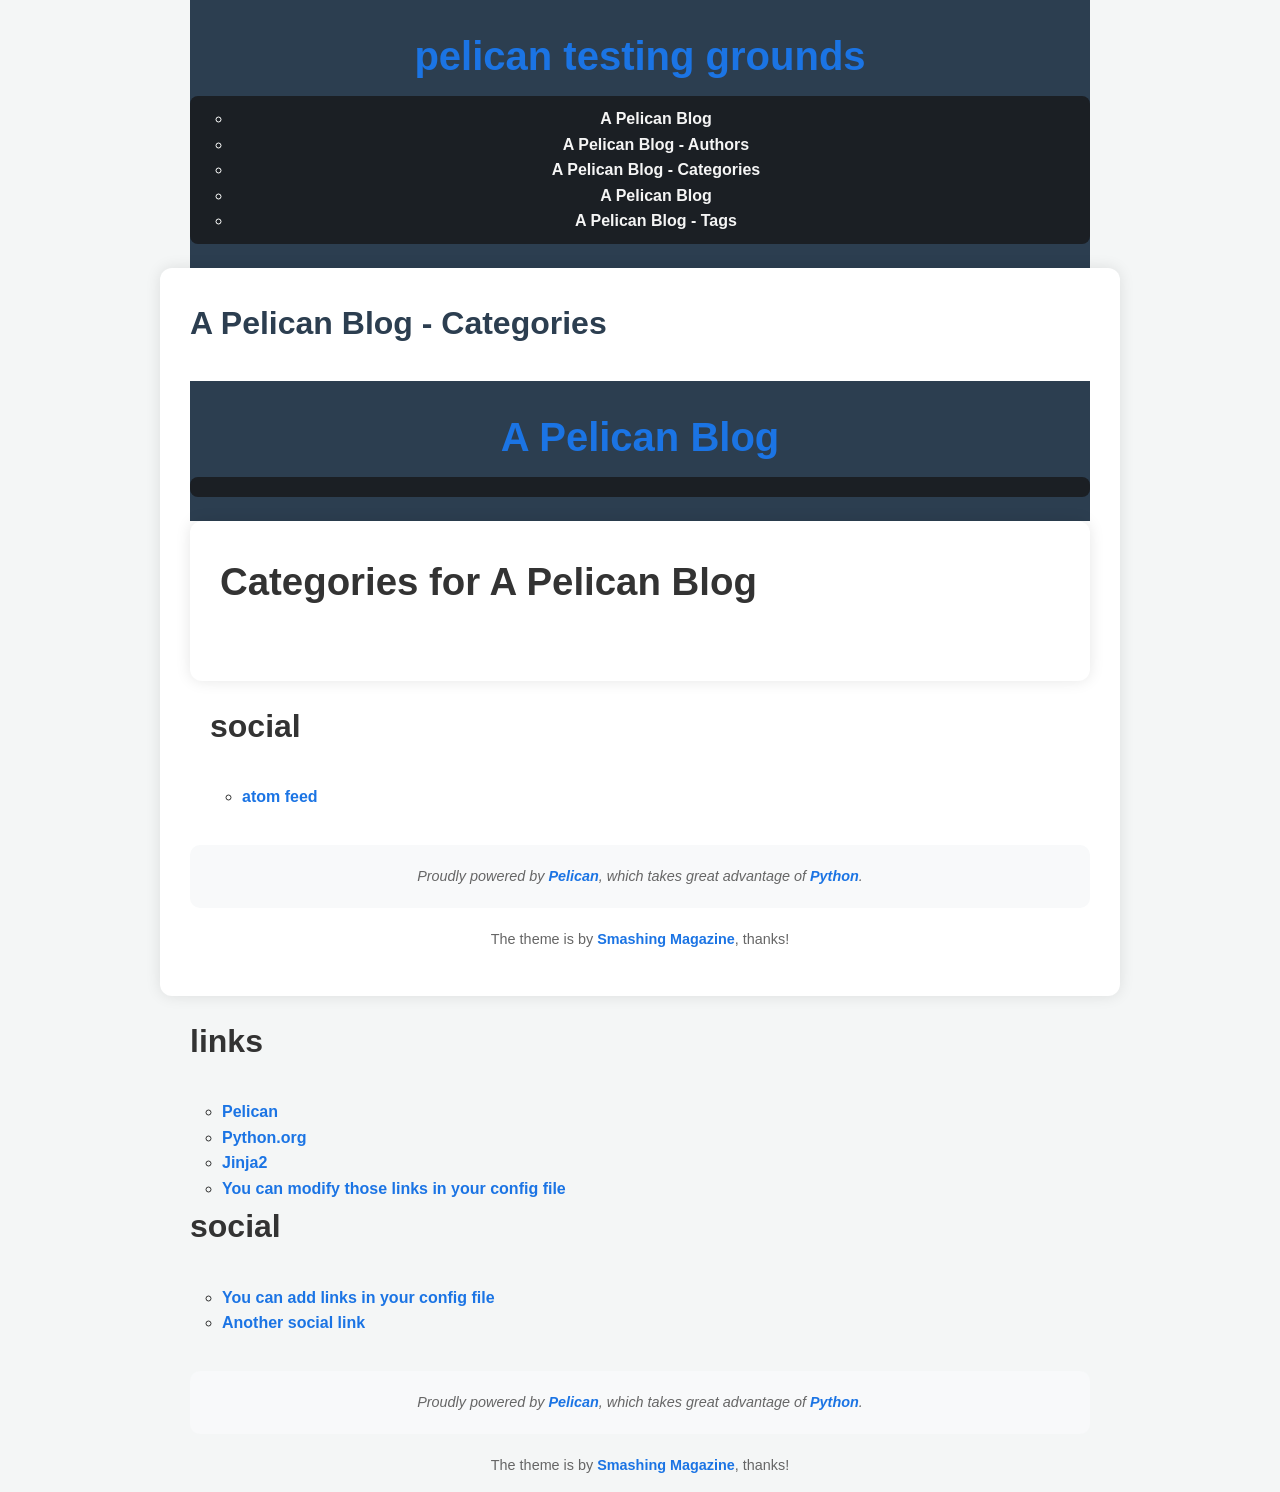
<file: pages/a-pelican-blog-categories.html>
<!DOCTYPE html>
<html lang="en">
        <head>
                        <meta charset="utf-8" />
                        <meta name="viewport" content="width=device-width, initial-scale=1.0" />
                        <meta name="generator" content="Pelican" />
                        <title>A Pelican Blog - Categories</title>
                        <link rel="stylesheet" href="/theme/css/main.css" />
        </head>

        <body id="index" class="home">
                <header id="banner" class="body">
                        <h1><a href="/">pelican testing grounds</a></h1>
                        <nav><ul>
                                                <li><a href="/pages/a-pelican-blog.html">A Pelican Blog</a></li>
                                                <li><a href="/pages/a-pelican-blog-authors.html">A Pelican Blog - Authors</a></li>
                                                <li class="active"><a href="/pages/a-pelican-blog-categories.html">A Pelican Blog - Categories</a></li>
                                                <li><a href="/pages/a-pelican-blog.html">A Pelican Blog</a></li>
                                                <li><a href="/pages/a-pelican-blog-tags.html">A Pelican Blog - Tags</a></li>
                        </ul></nav>
                </header><!-- /#banner -->
  <section id="content" class="body">
    <h1 class="entry-title">A Pelican Blog - Categories</h1>
    
    
                <header id="banner" class="body">
                        <h1><a href="/">A Pelican Blog</a></h1>
                        <nav><ul>
                        </ul></nav>
                </header><!-- /#banner -->

    <section id="content" class="body">
        <h1>Categories for A Pelican Blog</h1>
        <ul>
        </ul>
    </section>

                <section id="extras" class="body">
                                <div class="social">
                                        <h2>social</h2>
                                        <ul>
                                                        <li><a href="/feeds/all.atom.xml" type="application/atom+xml" rel="alternate">atom feed</a></li>

                                        </ul>
                                </div><!-- /.social -->
                </section><!-- /#extras -->

                <footer id="contentinfo" class="body">
                        <address id="about" class="vcard body">
                                Proudly powered by <a rel="nofollow" href="https://getpelican.com/">Pelican</a>, which takes great advantage of <a rel="nofollow" href="https://www.python.org/">Python</a>.
                        </address><!-- /#about -->

                        <p>The theme is by <a rel="nofollow" href="https://www.smashingmagazine.com/2009/08/designing-a-html-5-layout-from-scratch/">Smashing Magazine</a>, thanks!</p>
                </footer><!-- /#contentinfo -->

        
  </section>
                <section id="extras" class="body">
                                <div class="blogroll">
                                        <h2>links</h2>
                                        <ul>
                                                        <li><a href="https://getpelican.com/">Pelican</a></li>
                                                        <li><a href="https://www.python.org/">Python.org</a></li>
                                                        <li><a href="https://palletsprojects.com/p/jinja/">Jinja2</a></li>
                                                        <li><a href="#">You can modify those links in your config file</a></li>
                                        </ul>
                                </div><!-- /.blogroll -->
                                <div class="social">
                                        <h2>social</h2>
                                        <ul>

                                                        <li><a href="#">You can add links in your config file</a></li>
                                                        <li><a href="#">Another social link</a></li>
                                        </ul>
                                </div><!-- /.social -->
                </section><!-- /#extras -->

                <footer id="contentinfo" class="body">
                        <address id="about" class="vcard body">
                                Proudly powered by <a rel="nofollow" href="https://getpelican.com/">Pelican</a>, which takes great advantage of <a rel="nofollow" href="https://www.python.org/">Python</a>.
                        </address><!-- /#about -->

                        <p>The theme is by <a rel="nofollow" href="https://www.smashingmagazine.com/2009/08/designing-a-html-5-layout-from-scratch/">Smashing Magazine</a>, thanks!</p>
                </footer><!-- /#contentinfo -->

        </body>
</html>
</file>
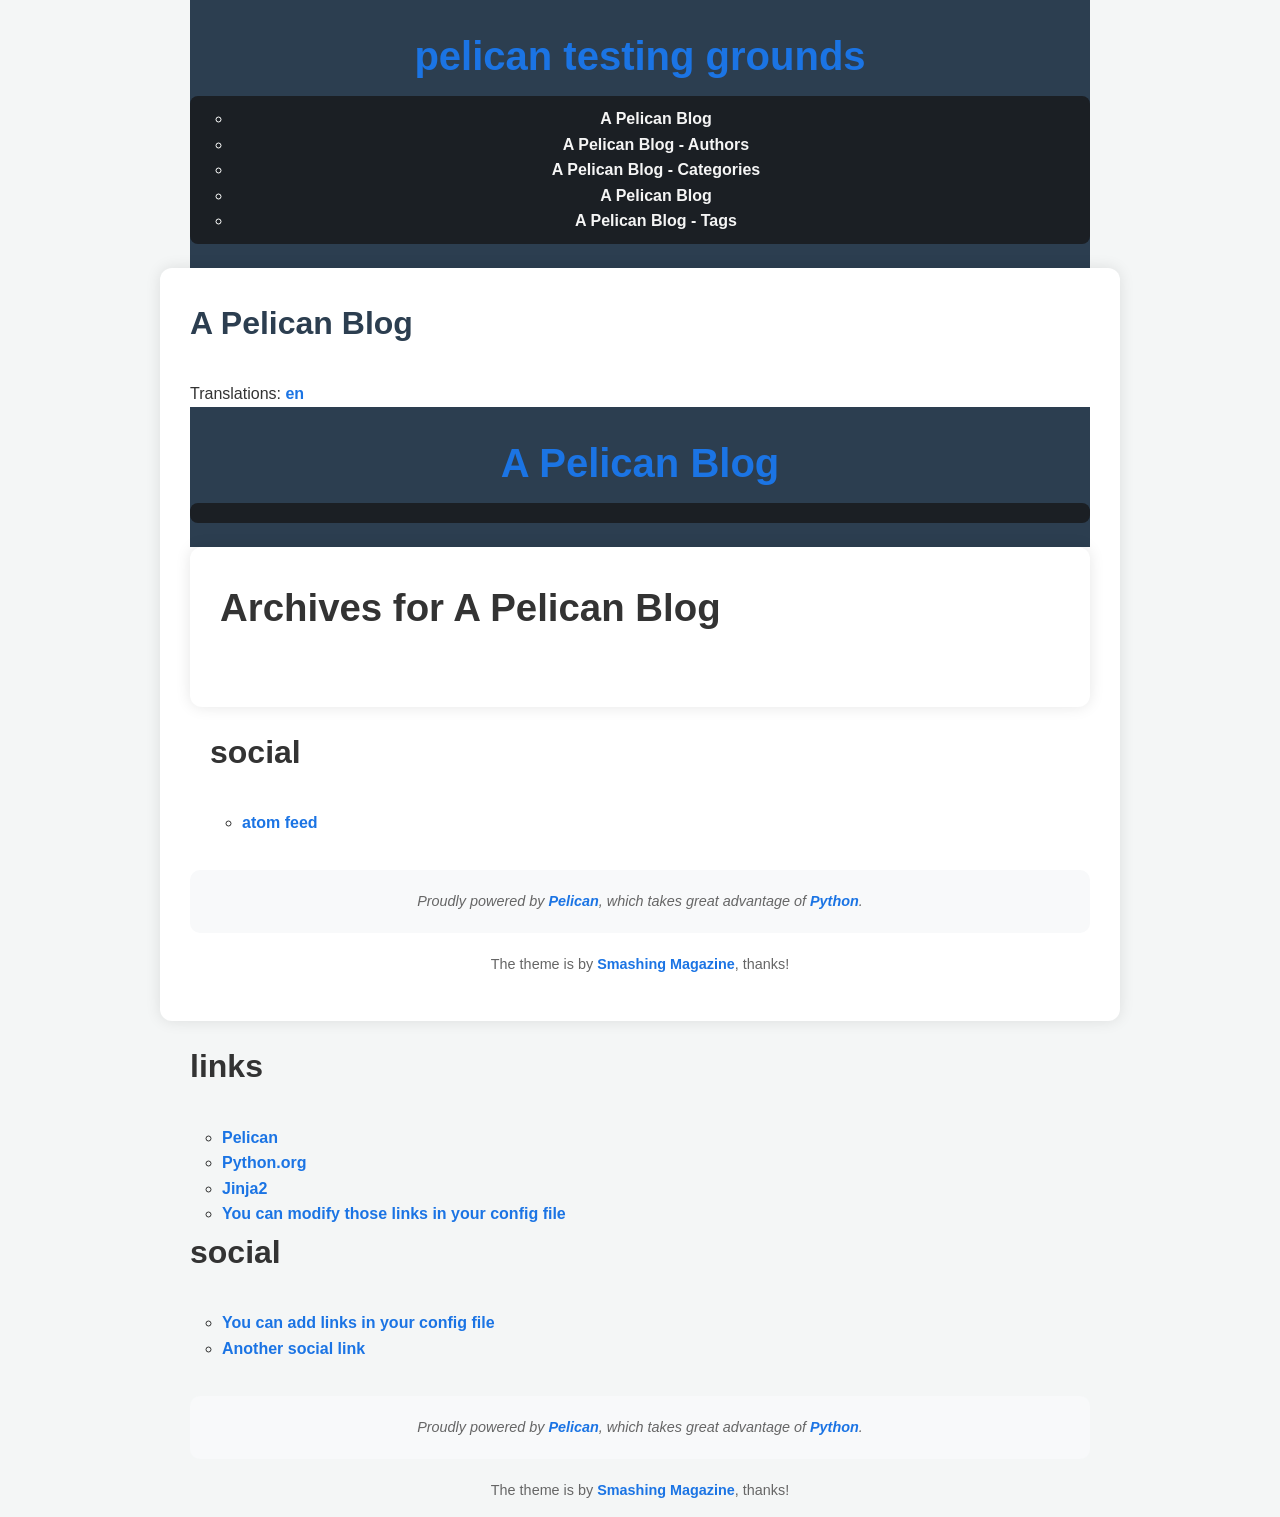
<file: pages/a-pelican-blog.html>
<!DOCTYPE html>
<html lang="en">
        <head>
                        <meta charset="utf-8" />
                        <meta name="viewport" content="width=device-width, initial-scale=1.0" />
                        <meta name="generator" content="Pelican" />
                        <title>A Pelican Blog</title>
                        <link rel="stylesheet" href="/theme/css/main.css" />
          <link rel="alternate" hreflang="en" href="/pages/a-pelican-blog.html">

        </head>

        <body id="index" class="home">
                <header id="banner" class="body">
                        <h1><a href="/">pelican testing grounds</a></h1>
                        <nav><ul>
                                                <li class="active"><a href="/pages/a-pelican-blog.html">A Pelican Blog</a></li>
                                                <li><a href="/pages/a-pelican-blog-authors.html">A Pelican Blog - Authors</a></li>
                                                <li><a href="/pages/a-pelican-blog-categories.html">A Pelican Blog - Categories</a></li>
                                                <li><a href="/pages/a-pelican-blog.html">A Pelican Blog</a></li>
                                                <li><a href="/pages/a-pelican-blog-tags.html">A Pelican Blog - Tags</a></li>
                        </ul></nav>
                </header><!-- /#banner -->
  <section id="content" class="body">
    <h1 class="entry-title">A Pelican Blog</h1>
        Translations:
      <a href="/pages/a-pelican-blog.html" hreflang="en">en</a>

    
                <header id="banner" class="body">
                        <h1><a href="/">A Pelican Blog</a></h1>
                        <nav><ul>
                        </ul></nav>
                </header><!-- /#banner -->
    <section id="content" class="body">
        <h1>Archives for A Pelican Blog</h1>

        <dl>
        </dl>
    </section>
                <section id="extras" class="body">
                                <div class="social">
                                        <h2>social</h2>
                                        <ul>
                                                        <li><a href="/feeds/all.atom.xml" type="application/atom+xml" rel="alternate">atom feed</a></li>

                                        </ul>
                                </div><!-- /.social -->
                </section><!-- /#extras -->

                <footer id="contentinfo" class="body">
                        <address id="about" class="vcard body">
                                Proudly powered by <a rel="nofollow" href="https://getpelican.com/">Pelican</a>, which takes great advantage of <a rel="nofollow" href="https://www.python.org/">Python</a>.
                        </address><!-- /#about -->

                        <p>The theme is by <a rel="nofollow" href="https://www.smashingmagazine.com/2009/08/designing-a-html-5-layout-from-scratch/">Smashing Magazine</a>, thanks!</p>
                </footer><!-- /#contentinfo -->

        
  </section>
                <section id="extras" class="body">
                                <div class="blogroll">
                                        <h2>links</h2>
                                        <ul>
                                                        <li><a href="https://getpelican.com/">Pelican</a></li>
                                                        <li><a href="https://www.python.org/">Python.org</a></li>
                                                        <li><a href="https://palletsprojects.com/p/jinja/">Jinja2</a></li>
                                                        <li><a href="#">You can modify those links in your config file</a></li>
                                        </ul>
                                </div><!-- /.blogroll -->
                                <div class="social">
                                        <h2>social</h2>
                                        <ul>

                                                        <li><a href="#">You can add links in your config file</a></li>
                                                        <li><a href="#">Another social link</a></li>
                                        </ul>
                                </div><!-- /.social -->
                </section><!-- /#extras -->

                <footer id="contentinfo" class="body">
                        <address id="about" class="vcard body">
                                Proudly powered by <a rel="nofollow" href="https://getpelican.com/">Pelican</a>, which takes great advantage of <a rel="nofollow" href="https://www.python.org/">Python</a>.
                        </address><!-- /#about -->

                        <p>The theme is by <a rel="nofollow" href="https://www.smashingmagazine.com/2009/08/designing-a-html-5-layout-from-scratch/">Smashing Magazine</a>, thanks!</p>
                </footer><!-- /#contentinfo -->

        </body>
</html>
</file>
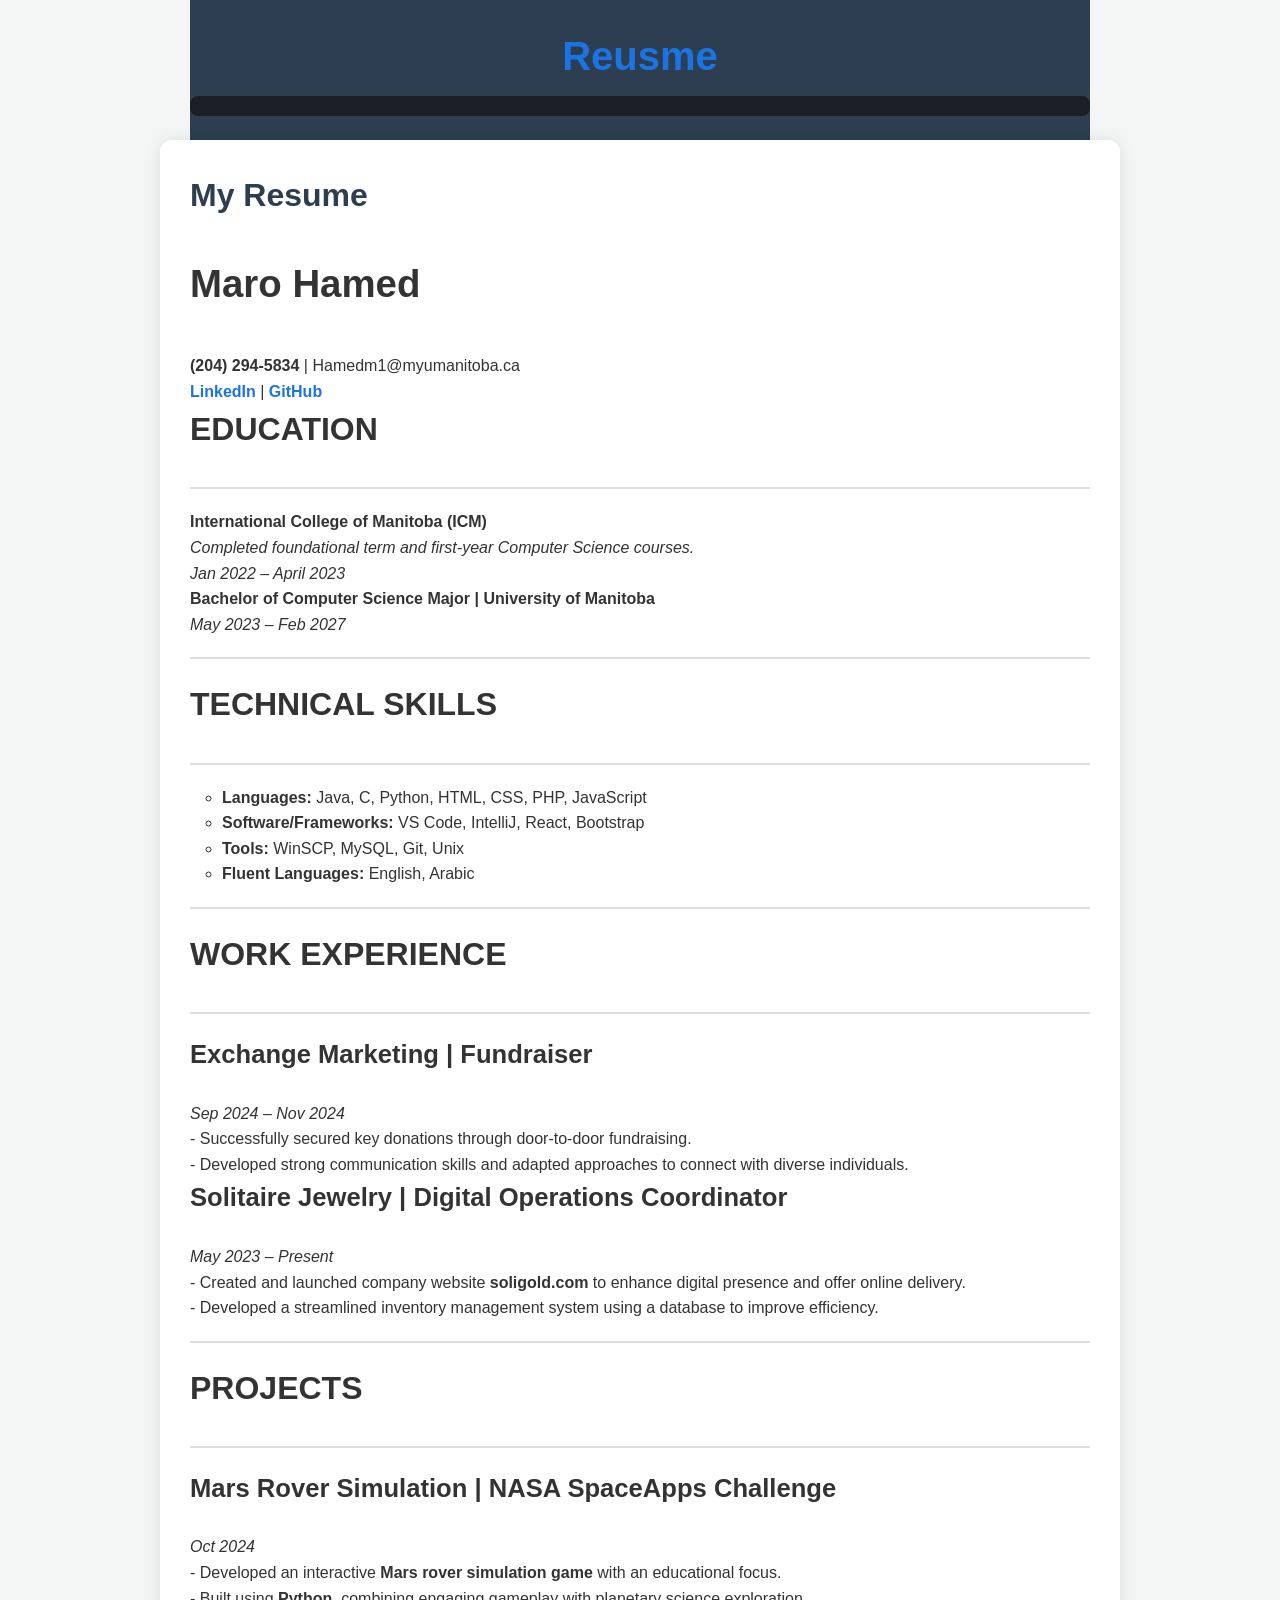
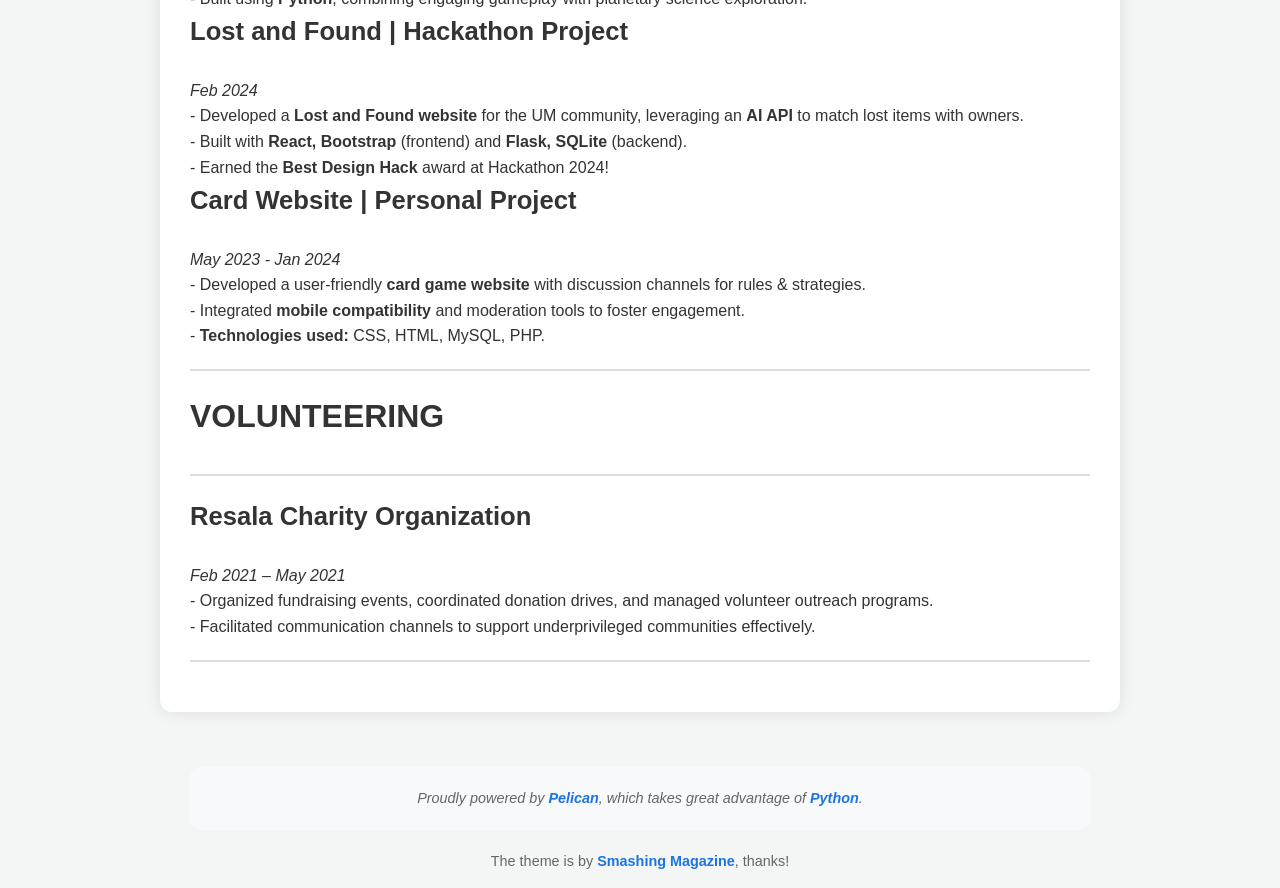
<file: pages/my-resume.html>
<!DOCTYPE html>
<html lang="en">
        <head>
                        <meta charset="utf-8" />
                        <meta name="viewport" content="width=device-width, initial-scale=1.0" />
                        <meta name="generator" content="Pelican" />
                        <title>My Resume</title>
                        <link rel="stylesheet" href="/theme/css/main.css" />
        </head>

        <body id="index" class="home">
                <header id="banner" class="body">
                        <h1><a href="/">Reusme</a></h1>
                        <nav><ul>
                        </ul></nav>
                </header><!-- /#banner -->
  <section id="content" class="body">
    <h1 class="entry-title">My Resume</h1>
    
    <h1>Maro Hamed</h1>
<p><strong>(204) 294-5834</strong> | Hamedm1@myumanitoba.ca<br>
<a href="https://www.linkedin.com/in/marwan-hamed-a735362b5/">LinkedIn</a> | <a href="https://github.com/Maro1317">GitHub</a>  </p>
<h2>EDUCATION</h2>
<hr>
<p><strong>International College of Manitoba (ICM)</strong><br>
<em>Completed foundational term and first-year Computer Science courses.</em><br>
<em>Jan 2022 – April 2023</em>  </p>
<p><strong>Bachelor of Computer Science Major | University of Manitoba</strong><br>
<em>May 2023 – Feb 2027</em>  </p>
<hr>
<h2>TECHNICAL SKILLS</h2>
<hr>
<ul>
<li><strong>Languages:</strong> Java, C, Python, HTML, CSS, PHP, JavaScript  </li>
<li><strong>Software/Frameworks:</strong> VS Code, IntelliJ, React, Bootstrap  </li>
<li><strong>Tools:</strong> WinSCP, MySQL, Git, Unix  </li>
<li><strong>Fluent Languages:</strong> English, Arabic  </li>
</ul>
<hr>
<h2>WORK EXPERIENCE</h2>
<hr>
<h3><strong>Exchange Marketing | Fundraiser</strong></h3>
<p><em>Sep 2024 – Nov 2024</em><br>
- Successfully secured key donations through door-to-door fundraising.<br>
- Developed strong communication skills and adapted approaches to connect with diverse individuals.  </p>
<h3><strong>Solitaire Jewelry | Digital Operations Coordinator</strong></h3>
<p><em>May 2023 – Present</em><br>
- Created and launched company website <strong>soligold.com</strong> to enhance digital presence and offer online delivery.<br>
- Developed a streamlined inventory management system using a database to improve efficiency.  </p>
<hr>
<h2>PROJECTS</h2>
<hr>
<h3><strong>Mars Rover Simulation | NASA SpaceApps Challenge</strong></h3>
<p><em>Oct 2024</em><br>
- Developed an interactive <strong>Mars rover simulation game</strong> with an educational focus.<br>
- Built using <strong>Python</strong>, combining engaging gameplay with planetary science exploration.  </p>
<h3><strong>Lost and Found | Hackathon Project</strong></h3>
<p><em>Feb 2024</em><br>
- Developed a <strong>Lost and Found website</strong> for the UM community, leveraging an <strong>AI API</strong> to match lost items with owners.<br>
- Built with <strong>React, Bootstrap</strong> (frontend) and <strong>Flask, SQLite</strong> (backend).<br>
- Earned the <strong>Best Design Hack</strong> award at Hackathon 2024!  </p>
<h3><strong>Card Website | Personal Project</strong></h3>
<p><em>May 2023 - Jan 2024</em><br>
- Developed a user-friendly <strong>card game website</strong> with discussion channels for rules &amp; strategies.<br>
- Integrated <strong>mobile compatibility</strong> and moderation tools to foster engagement.<br>
- <strong>Technologies used:</strong> CSS, HTML, MySQL, PHP.  </p>
<hr>
<h2>VOLUNTEERING</h2>
<hr>
<h3><strong>Resala Charity Organization</strong></h3>
<p><em>Feb 2021 – May 2021</em><br>
- Organized fundraising events, coordinated donation drives, and managed volunteer outreach programs.<br>
- Facilitated communication channels to support underprivileged communities effectively.  </p>
<hr>
  </section>
                <section id="extras" class="body">
                </section><!-- /#extras -->

                <footer id="contentinfo" class="body">
                        <address id="about" class="vcard body">
                                Proudly powered by <a rel="nofollow" href="https://getpelican.com/">Pelican</a>, which takes great advantage of <a rel="nofollow" href="https://www.python.org/">Python</a>.
                        </address><!-- /#about -->

                        <p>The theme is by <a rel="nofollow" href="https://www.smashingmagazine.com/2009/08/designing-a-html-5-layout-from-scratch/">Smashing Magazine</a>, thanks!</p>
                </footer><!-- /#contentinfo -->

        </body>
</html>
</file>
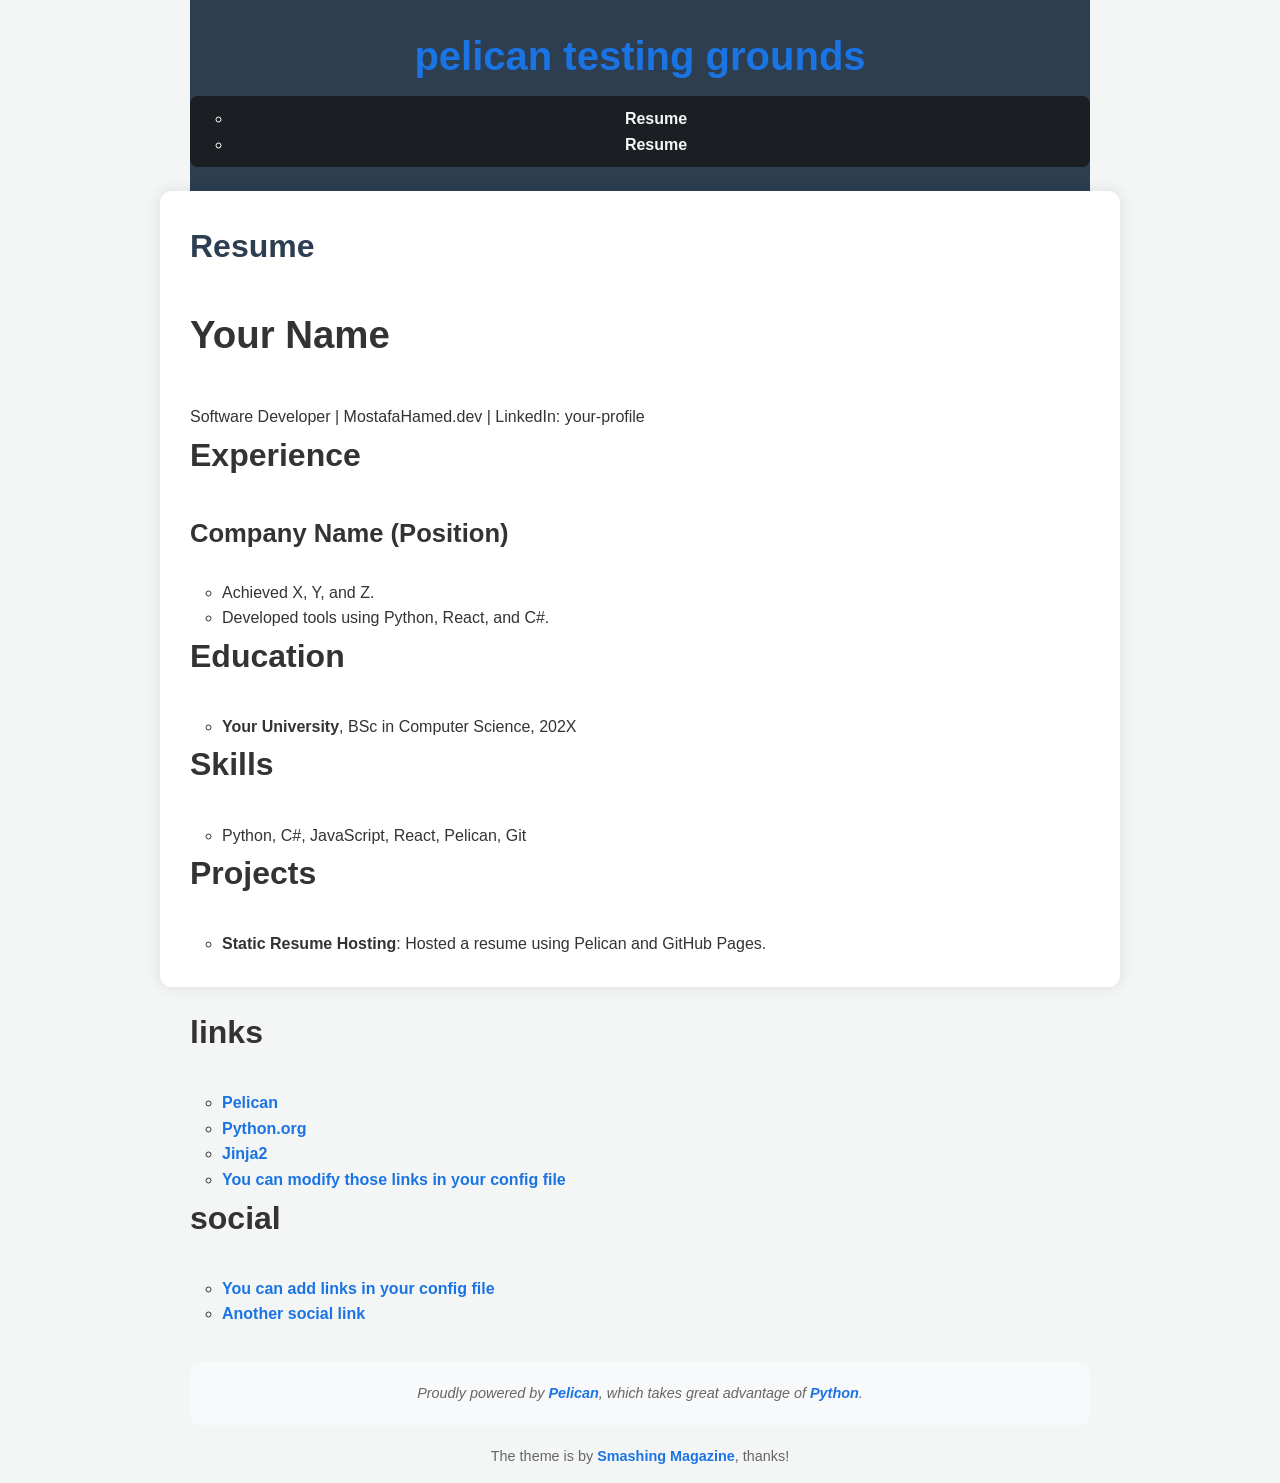
<file: pages/resume.html>
<!DOCTYPE html>
<html lang="en">
        <head>
                        <meta charset="utf-8" />
                        <meta name="viewport" content="width=device-width, initial-scale=1.0" />
                        <meta name="generator" content="Pelican" />
                        <title>Resume</title>
                        <link rel="stylesheet" href="/theme/css/main.css" />
        </head>

        <body id="index" class="home">
                <header id="banner" class="body">
                        <h1><a href="/">pelican testing grounds</a></h1>
                        <nav><ul>
                                                <li class="active"><a href="/pages/resume.html">Resume</a></li>
                                                <li><a href="/category/resume.html">Resume</a></li>
                        </ul></nav>
                </header><!-- /#banner -->
  <section id="content" class="body">
    <h1 class="entry-title">Resume</h1>
    
    <h1><strong>Your Name</strong></h1>
<p>Software Developer | MostafaHamed.dev | LinkedIn: your-profile</p>
<h2><strong>Experience</strong></h2>
<h3><strong>Company Name (Position)</strong></h3>
<ul>
<li>Achieved X, Y, and Z.</li>
<li>Developed tools using Python, React, and C#.</li>
</ul>
<h2><strong>Education</strong></h2>
<ul>
<li><strong>Your University</strong>, BSc in Computer Science, 202X</li>
</ul>
<h2><strong>Skills</strong></h2>
<ul>
<li>Python, C#, JavaScript, React, Pelican, Git</li>
</ul>
<h2><strong>Projects</strong></h2>
<ul>
<li><strong>Static Resume Hosting</strong>: Hosted a resume using Pelican and GitHub Pages.</li>
</ul>
  </section>
                <section id="extras" class="body">
                                <div class="blogroll">
                                        <h2>links</h2>
                                        <ul>
                                                        <li><a href="https://getpelican.com/">Pelican</a></li>
                                                        <li><a href="https://www.python.org/">Python.org</a></li>
                                                        <li><a href="https://palletsprojects.com/p/jinja/">Jinja2</a></li>
                                                        <li><a href="#">You can modify those links in your config file</a></li>
                                        </ul>
                                </div><!-- /.blogroll -->
                                <div class="social">
                                        <h2>social</h2>
                                        <ul>

                                                        <li><a href="#">You can add links in your config file</a></li>
                                                        <li><a href="#">Another social link</a></li>
                                        </ul>
                                </div><!-- /.social -->
                </section><!-- /#extras -->

                <footer id="contentinfo" class="body">
                        <address id="about" class="vcard body">
                                Proudly powered by <a rel="nofollow" href="https://getpelican.com/">Pelican</a>, which takes great advantage of <a rel="nofollow" href="https://www.python.org/">Python</a>.
                        </address><!-- /#about -->

                        <p>The theme is by <a rel="nofollow" href="https://www.smashingmagazine.com/2009/08/designing-a-html-5-layout-from-scratch/">Smashing Magazine</a>, thanks!</p>
                </footer><!-- /#contentinfo -->

        </body>
</html>
</file>
<file: theme/css/main.css>
/*
    Name: Custom Pelican Theme
    Date: March 2025
    Description: A refined, modern Pelican theme with improved styling.
    Version: 1.2
    License: MIT
*/

/* Imports */
@import url("reset.css");
@import url("pygment.css");
@import url("typogrify.css");
@import url("fonts.css");

/***** Global *****/
body {
    background: #F4F6F6;
    color: #333333;
    font-size: 16px;
    font-family: 'Segoe UI', Roboto, Arial, sans-serif;
    line-height: 1.6;
    margin: 0;
    padding: 0;
    text-align: left;
}

/* Headings */
h1 { font-size: 2.4em; }
h2 { font-size: 2em; }
h3 { font-size: 1.6em; }
h4 { font-size: 1.4em; }
h5 { font-size: 1.2em; }
h6 { font-size: 1em; }

h1, h2, h3, h4, h5, h6 {
    font-weight: 600;
    margin-bottom: 1em;
    font-family: 'Lato', sans-serif;
}

hr {
    border: 1px solid #DDDDDD;
    margin: 20px 0;
}

/* Links */
a {
    color: #1B74E4;
    text-decoration: none;
    font-weight: bold;
}

a:hover {
    background-color: #1B74E4;
    color: #fff;
    padding: 2px;
}

/* Lists */
ul {
    list-style: circle;
    margin-left: 2em;
}

ol {
    list-style: decimal;
    margin-left: 2em;
}

/***** Layout *****/
.body {
    margin: 0 auto;
    max-width: 900px;
    padding: 20px;
}

/* Header */
#banner {
    background: #2C3E50;
    color: #FFFFFF;
    padding: 1.5em 0;
    text-align: center;
}

#banner h1 {
    font-size: 2.5em;
    font-weight: bold;
    margin-bottom: 0.2em;
}

/* Navigation */
#banner nav {
    background: #1B1F24;
    padding: 10px;
    text-align: center;
    border-radius: 8px;
}

#banner nav a {
    color: #F5F5F5;
    padding: 10px 15px;
    text-decoration: none;
}

#banner nav a:hover {
    background: #1B74E4;
    border-radius: 4px;
}

/* Content */
#content {
    background: #FFFFFF;
    padding: 30px;
    border-radius: 12px;
    box-shadow: 0px 0px 15px rgba(0, 0, 0, 0.1);
}

/* Footer */
#contentinfo {
    text-align: center;
    padding: 15px 0;
    font-size: 0.9em;
    color: #666;
}

/* Blog Posts */
.hentry {
    border-bottom: 2px solid #ddd;
    padding: 20px 0;
}

.entry-title {
    font-size: 2em;
    color: #2C3E50;
}

.entry-title a {
    color: #1B74E4;
}

.entry-title a:hover {
    color: #FFFFFF;
    background-color: #1B74E4;
    padding: 2px;
}

/* About Section */
#about {
    background: #F8F9FA;
    padding: 20px;
    border-radius: 10px;
    margin-bottom: 20px;
}

#about strong {
    color: #1B74E4;
    font-size: 1.3em;
}

/* Comments */
#comments-list {
    list-style: none;
    padding: 0;
}

#comments-list blockquote {
    background: #F5F5F5;
    padding: 15px;
    border-left: 5px solid #1B74E4;
}

/* Buttons */
button {
    background: #1B74E4;
    color: white;
    padding: 10px 15px;
    border: none;
    border-radius: 5px;
    cursor: pointer;
    font-size: 1em;
}

button:hover {
    background: #155A9A;
}
</file>
